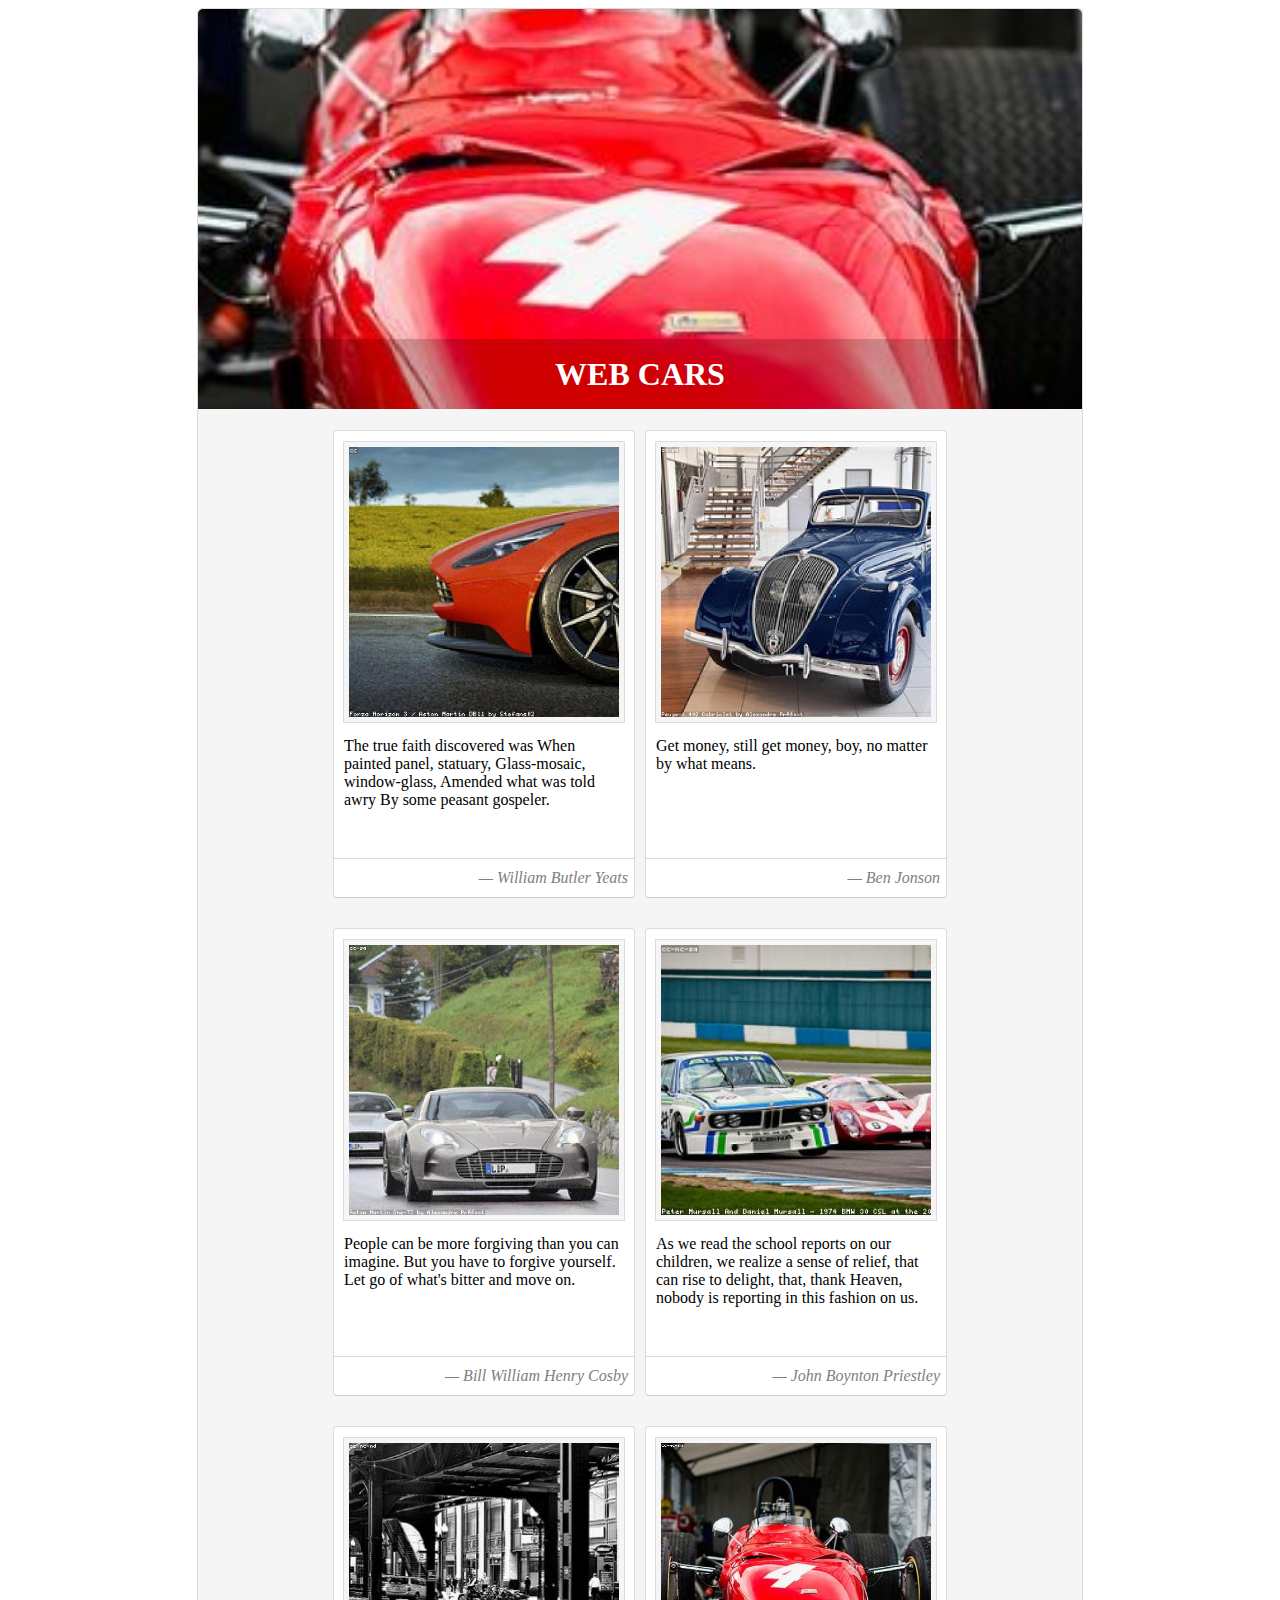
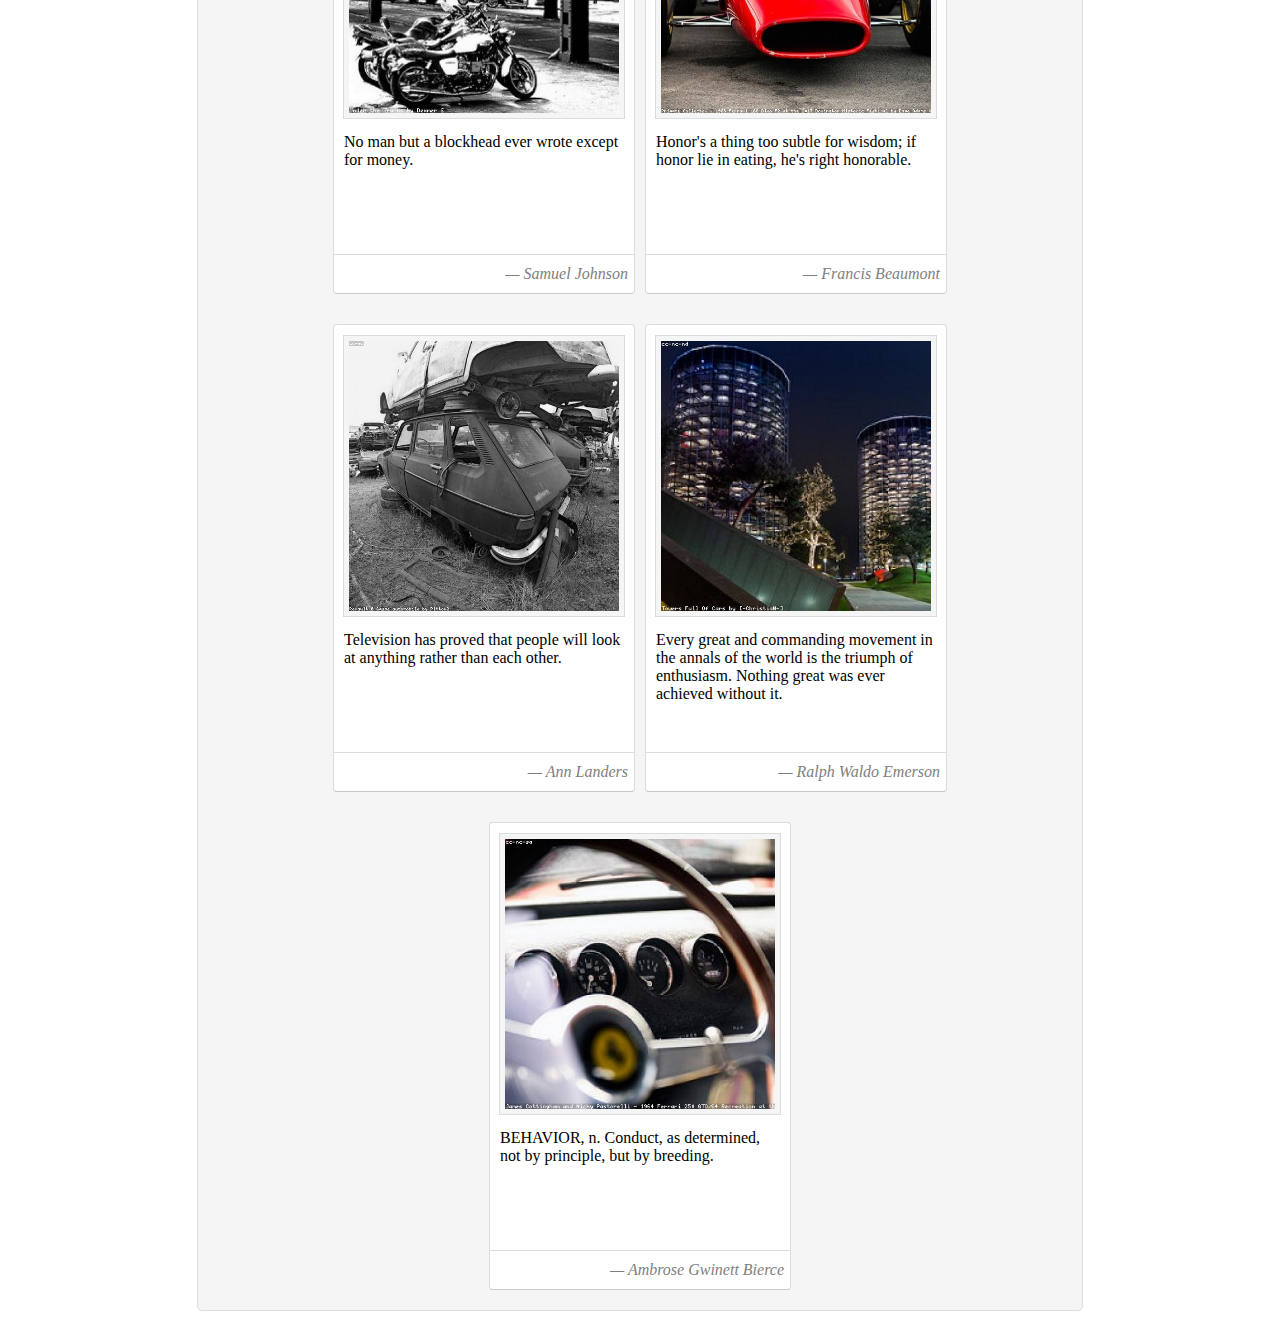
<file: assessment-01/index.html>
<!DOCTYPE html>
<html lang="en">
<head>
    <meta charset="UTF-8">
    <meta name="viewport" content="width=device-width, initial-scale=1">
    <meta http-equiv="X-UA-Compatible" content="ie=edge">
    <link rel="stylesheet" href="css/style.css">
    <title>Web Cars</title>
</head>
<body>
    <div id="content">
        <div id="banner"></div>

        <h1>WEB CARS</h1>

        <div id="quoteblocks">
            <div id="quoteblock">
                <img src="images\cars01.jpg">
                <blockquote>The true faith discovered was When painted panel, statuary, Glass-mosaic, window-glass, Amended what was told awry By some peasant gospeler.</blockquote>
                <p>— William Butler Yeats</p>
            </div>
            <div id="quoteblock">
                <img src="images\cars04.jpg">
                <blockquote>Get money, still get money, boy, no matter by what means.</blockquote>
                <p>—  Ben Jonson</p>
            </div>
            <div id="quoteblock">
                <img src="images\cars07.jpg">                    <blockquote>People can be more forgiving than you can imagine. But you have to forgive yourself. Let go of what's bitter and move on.</blockquote>
                <p>—  Bill William Henry Cosby</p>
            </div>
            <div id="quoteblock">
                <img src="images\cars02.jpg">
                <blockquote>As we read the school reports on our children, we realize a sense of relief, that can rise to delight, that, thank Heaven, nobody is reporting in this fashion on us.</blockquote>                    <p>—  John Boynton Priestley</p>
            </div>
            <div id="quoteblock">
                <img src="images\cars05.jpeg">
                <blockquote>No man but a blockhead ever wrote except for money.</blockquote>
                <p>—  Samuel Johnson</p>
            </div>
            <div id="quoteblock">
                <img src="images\cars08.jpg">
                <blockquote>Honor's a thing too subtle for wisdom; if honor lie in eating, he's right honorable.</blockquote>
                <p>—  Francis Beaumont</p>
            </div>
            <div id="quoteblock">
                <img src="images\cars10.jpg">
                <blockquote>Television has proved that people will look at anything rather than each other.</blockquote>
                <p>—  Ann Landers</p>
            </div>
            <div id="quoteblock">
                <img src="images\cars06.jpg">
                <blockquote>Every great and commanding movement in the annals of the world is the triumph of enthusiasm. Nothing great was ever achieved without it.</blockquote>
                <p>—  Ralph Waldo Emerson</p>
            </div>
                <div id="quoteblock">
                <img src="images\cars03.jpg">
                <blockquote>BEHAVIOR, n. Conduct, as determined, not by principle, but by breeding.</blockquote>
                <p>—  Ambrose Gwinett Bierce</p>
            </div>
        </div>
    </div>
</body>
</html>
</file>
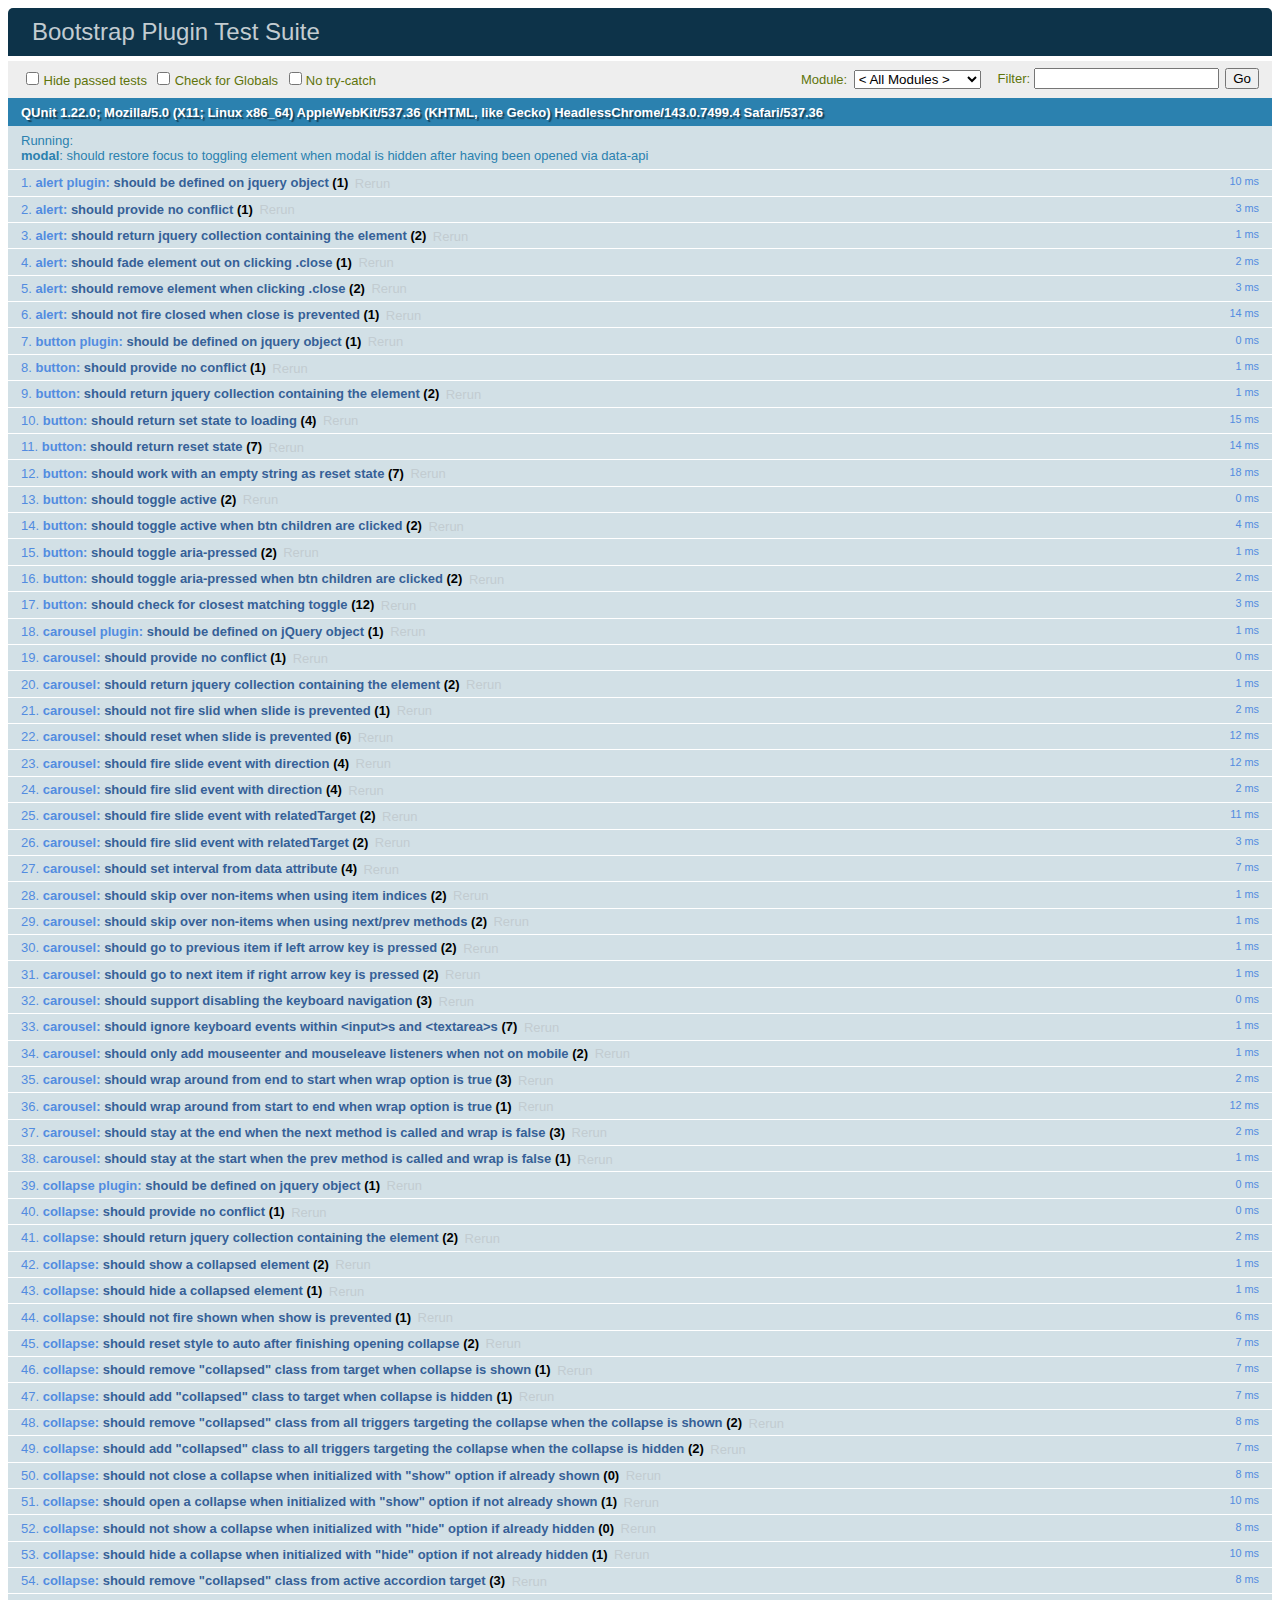
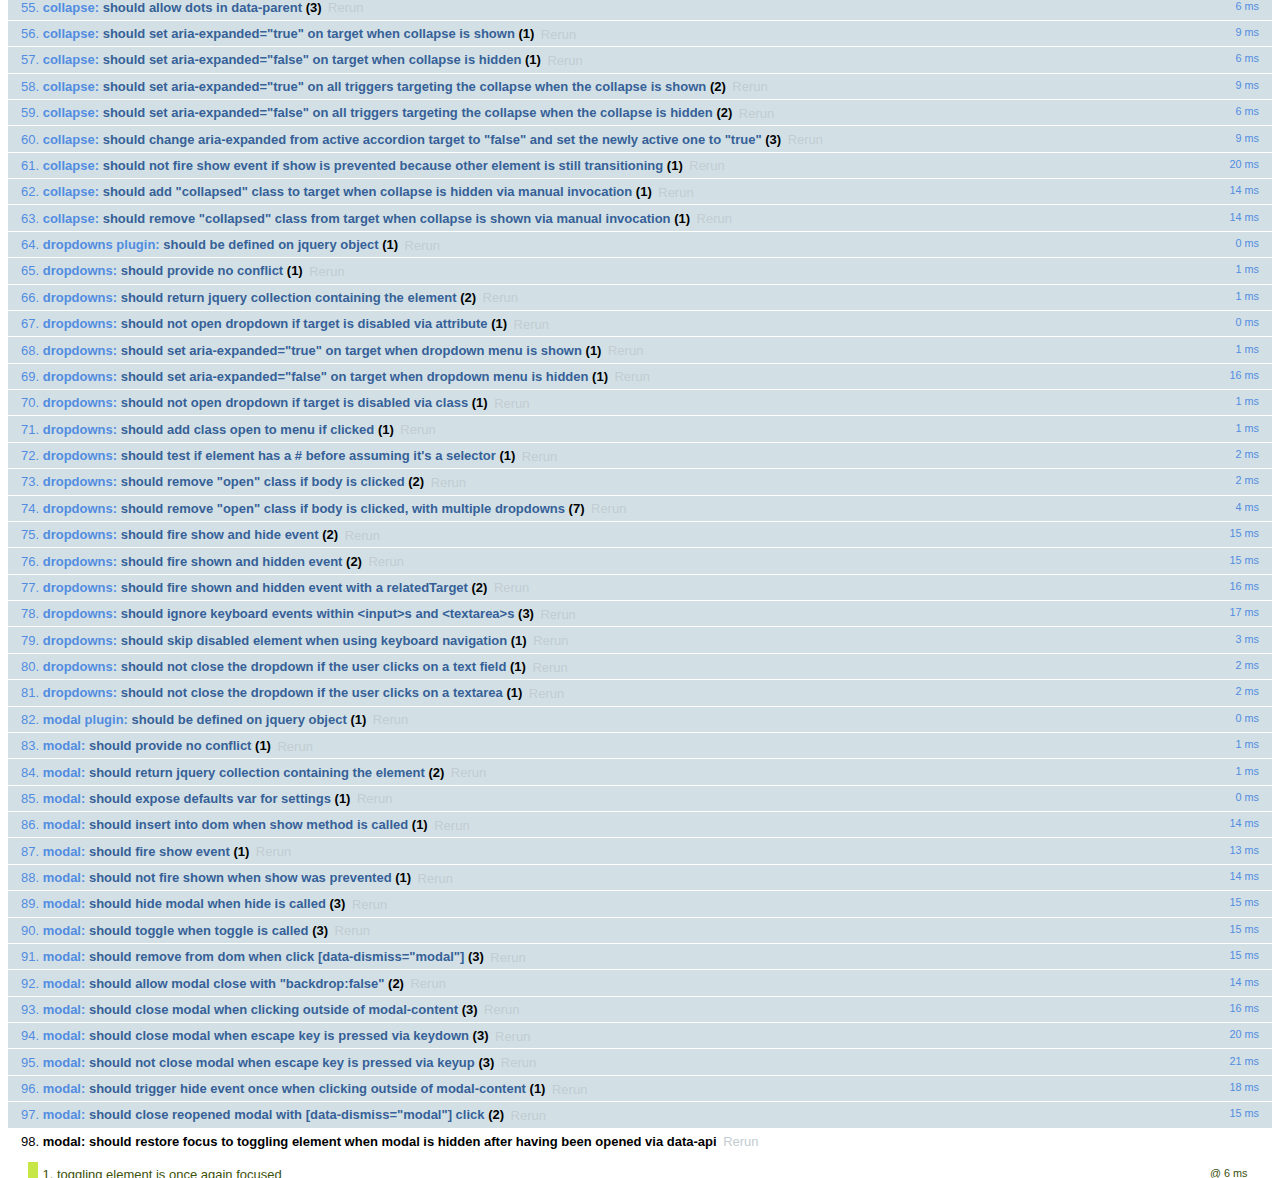
<file: bootstrap 2/js/tests/index.html>
<!DOCTYPE html>
<html>
  <head>
    <meta charset="utf-8">
    <title>Bootstrap Plugin Test Suite</title>
    <meta name="viewport" content="width=device-width, initial-scale=1">

    <!-- jQuery -->
    <script src="vendor/jquery.min.js"></script>
    <script>
      // Disable jQuery event aliases to ensure we don't accidentally use any of them
      (function () {
        var eventAliases = [
          'blur',
          'focus',
          'focusin',
          'focusout',
          'load',
          'resize',
          'scroll',
          'unload',
          'click',
          'dblclick',
          'mousedown',
          'mouseup',
          'mousemove',
          'mouseover',
          'mouseout',
          'mouseenter',
          'mouseleave',
          'change',
          'select',
          'submit',
          'keydown',
          'keypress',
          'keyup',
          'error',
          'contextmenu',
          'hover',
          'bind',
          'unbind',
          'delegate',
          'undelegate'
        ]
        for (var i = 0; i < eventAliases.length; i++) {
          var eventAlias = eventAliases[i]
          $.fn[eventAlias] = function () {
            throw new Error('Using the ".' + eventAlias + '()" method is not allowed, so that Bootstrap can be compatible with custom jQuery builds which exclude the "event aliases" module that defines said method. See https://github.com/twbs/bootstrap/blob/master/CONTRIBUTING.md#js')
          }
        }
      })()
    </script>

    <!-- QUnit -->
    <link rel="stylesheet" href="vendor/qunit.css" media="screen">
    <script src="vendor/qunit.js"></script>
    <script>
      // See https://github.com/axemclion/grunt-saucelabs#test-result-details-with-qunit
      var log = []
      // Require assert.expect in each test
      QUnit.config.requireExpects = true
      QUnit.done(function (testResults) {
        var tests = []
        for (var i = 0, len = log.length; i < len; i++) {
          var details = log[i]
          tests.push({
            name: details.name,
            result: details.result,
            expected: details.expected,
            actual: details.actual,
            source: details.source
          })
        }
        testResults.tests = tests

        window.global_test_results = testResults
      })

      QUnit.testStart(function (testDetails) {
        $(window).scrollTop(0)
        QUnit.log(function (details) {
          if (!details.result) {
            details.name = testDetails.name
            log.push(details)
          }
        })
      })

      // Cleanup
      QUnit.testDone(function () {
        $('#qunit-fixture').empty()
        $('#modal-test, .modal-backdrop').remove()
      })

      // Display fixture on-screen on iOS to avoid false positives
      if (/iPhone|iPad|iPod/.test(navigator.userAgent)) {
        QUnit.begin(function() {
          $('#qunit-fixture').css({ top: 0, left: 0 })
        })

        QUnit.done(function () {
          $('#qunit-fixture').css({ top: '', left: '' })
        })
      }

      // Disable deprecated global QUnit method aliases in preparation for QUnit v2
      (function () {
        var methodNames = [
          'async',
          'asyncTest',
          'deepEqual',
          'equal',
          'expect',
          'module',
          'notDeepEqual',
          'notEqual',
          'notPropEqual',
          'notStrictEqual',
          'ok',
          'propEqual',
          'push',
          'start',
          'stop',
          'strictEqual',
          'test',
          'throws'
        ];
        for (var i = 0; i < methodNames.length; i++) {
          var methodName = methodNames[i];
          window[methodName] = undefined;
        }
      })();
    </script>

    <!-- Plugin sources -->
    <script>$.support.transition = false</script>
    <script src="../../js/alert.js"></script>
    <script src="../../js/button.js"></script>
    <script src="../../js/carousel.js"></script>
    <script src="../../js/collapse.js"></script>
    <script src="../../js/dropdown.js"></script>
    <script src="../../js/modal.js"></script>
    <script src="../../js/scrollspy.js"></script>
    <script src="../../js/tab.js"></script>
    <script src="../../js/tooltip.js"></script>
    <script src="../../js/popover.js"></script>
    <script src="../../js/affix.js"></script>

    <!-- Unit tests -->
    <script src="unit/alert.js"></script>
    <script src="unit/button.js"></script>
    <script src="unit/carousel.js"></script>
    <script src="unit/collapse.js"></script>
    <script src="unit/dropdown.js"></script>
    <script src="unit/modal.js"></script>
    <script src="unit/scrollspy.js"></script>
    <script src="unit/tab.js"></script>
    <script src="unit/tooltip.js"></script>
    <script src="unit/popover.js"></script>
    <script src="unit/affix.js"></script>

  </head>
  <body>
    <div id="qunit-container">
      <div id="qunit"></div>
      <div id="qunit-fixture"></div>
    </div>
  </body>
</html>
</file>
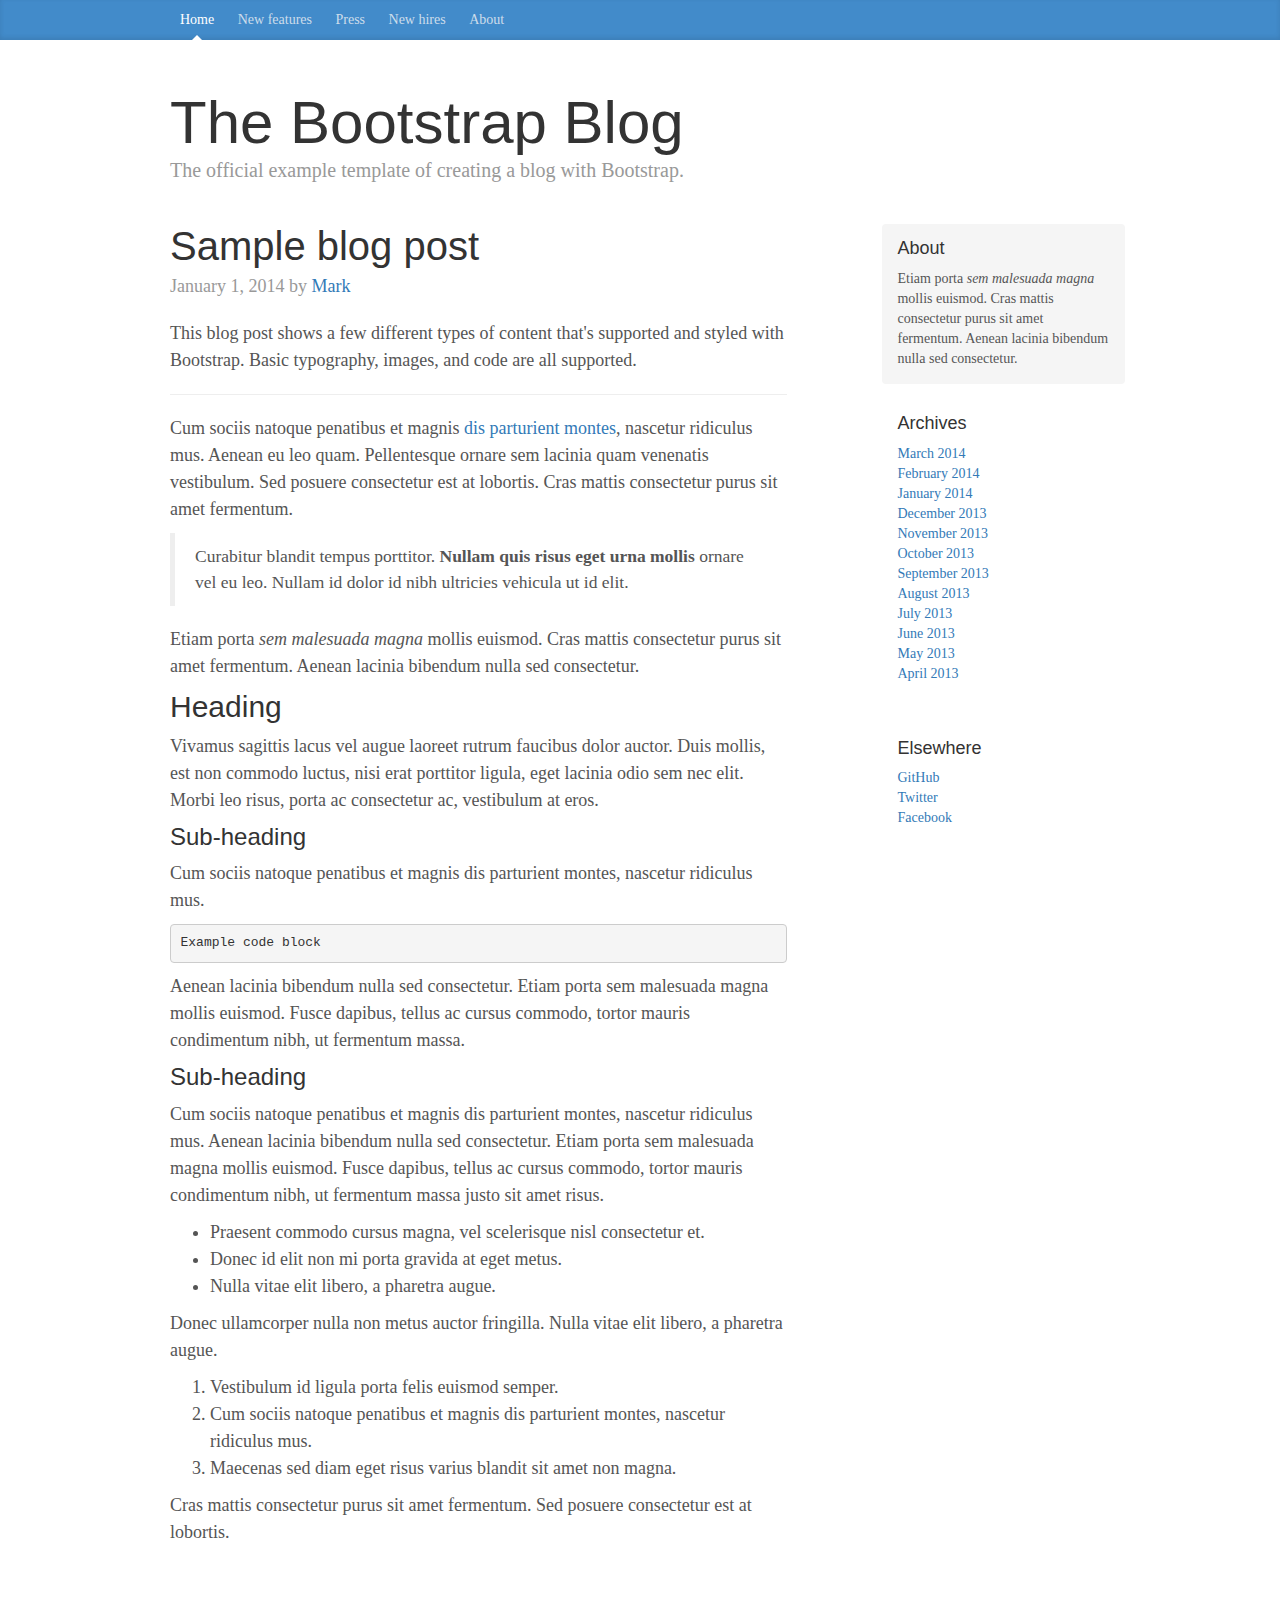
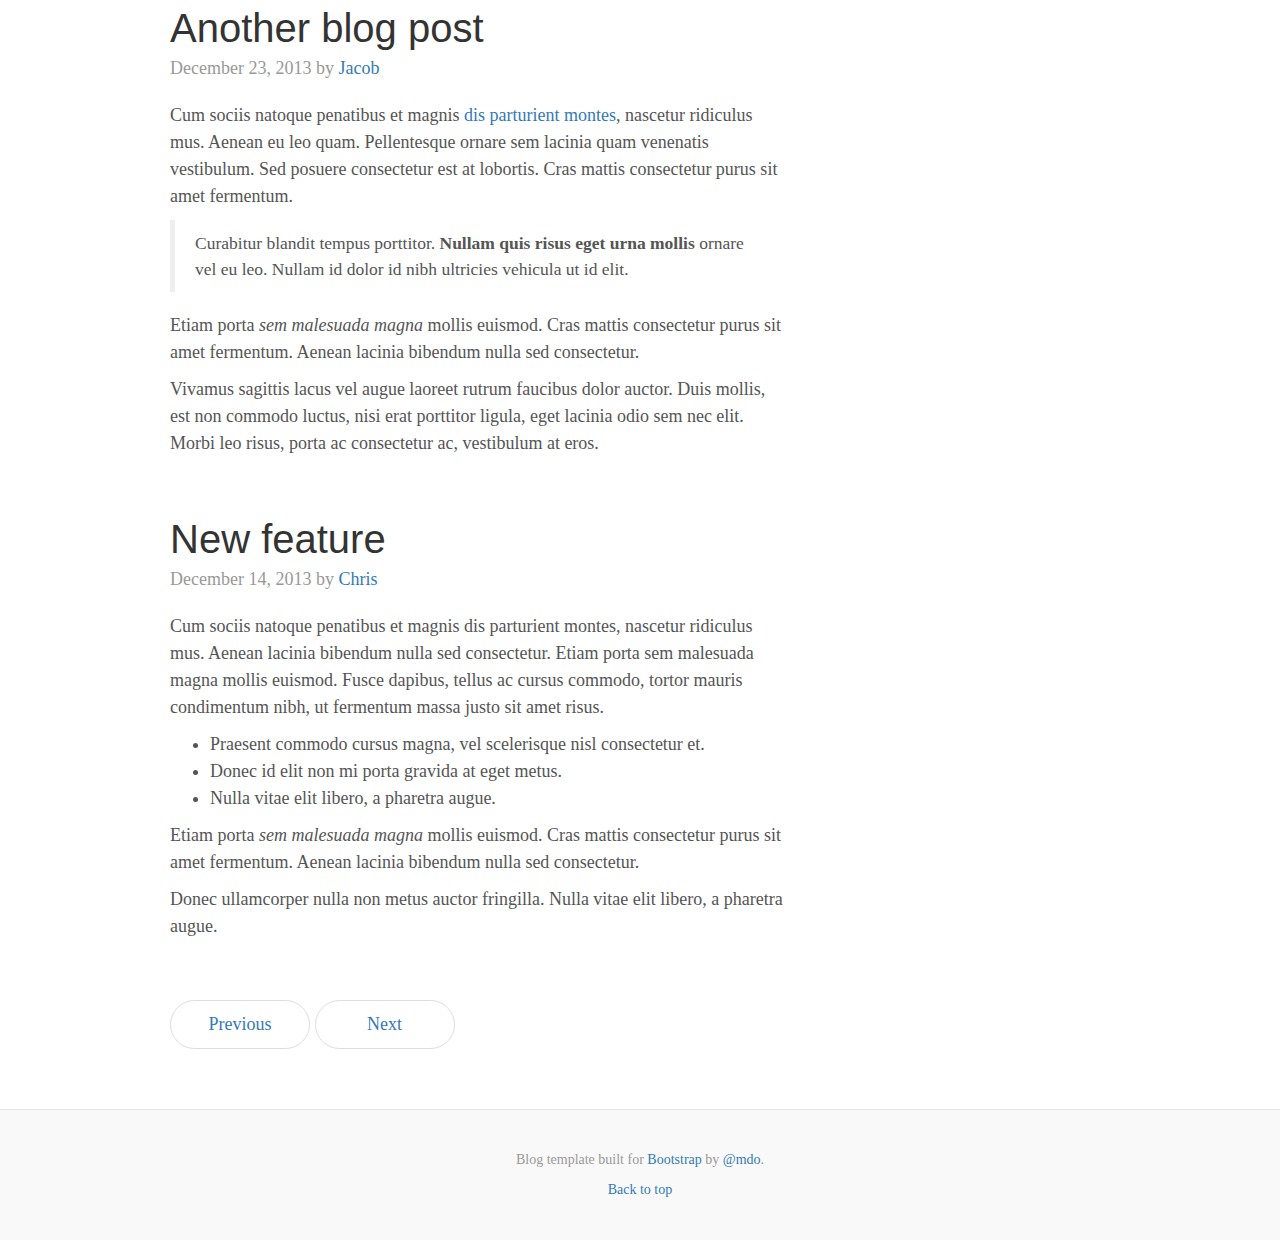
<file: bootstrap 2/docs/examples/blog/index.html>
<!DOCTYPE html>
<html lang="en">
  <head>
    <meta charset="utf-8">
    <meta http-equiv="X-UA-Compatible" content="IE=edge">
    <meta name="viewport" content="width=device-width, initial-scale=1">
    <!-- The above 3 meta tags *must* come first in the head; any other head content must come *after* these tags -->
    <meta name="description" content="">
    <meta name="author" content="">
    <link rel="icon" href="../../favicon.ico">

    <title>Blog Template for Bootstrap</title>

    <!-- Bootstrap core CSS -->
    <link href="../../dist/css/bootstrap.min.css" rel="stylesheet">

    <!-- IE10 viewport hack for Surface/desktop Windows 8 bug -->
    <link href="../../assets/css/ie10-viewport-bug-workaround.css" rel="stylesheet">

    <!-- Custom styles for this template -->
    <link href="blog.css" rel="stylesheet">

    <!-- Just for debugging purposes. Don't actually copy these 2 lines! -->
    <!--[if lt IE 9]><script src="../../assets/js/ie8-responsive-file-warning.js"></script><![endif]-->
    <script src="../../assets/js/ie-emulation-modes-warning.js"></script>

    <!-- HTML5 shim and Respond.js for IE8 support of HTML5 elements and media queries -->
    <!--[if lt IE 9]>
      <script src="https://oss.maxcdn.com/html5shiv/3.7.3/html5shiv.min.js"></script>
      <script src="https://oss.maxcdn.com/respond/1.4.2/respond.min.js"></script>
    <![endif]-->
  </head>

  <body>

    <div class="blog-masthead">
      <div class="container">
        <nav class="blog-nav">
          <a class="blog-nav-item active" href="#">Home</a>
          <a class="blog-nav-item" href="#">New features</a>
          <a class="blog-nav-item" href="#">Press</a>
          <a class="blog-nav-item" href="#">New hires</a>
          <a class="blog-nav-item" href="#">About</a>
        </nav>
      </div>
    </div>

    <div class="container">

      <div class="blog-header">
        <h1 class="blog-title">The Bootstrap Blog</h1>
        <p class="lead blog-description">The official example template of creating a blog with Bootstrap.</p>
      </div>

      <div class="row">

        <div class="col-sm-8 blog-main">

          <div class="blog-post">
            <h2 class="blog-post-title">Sample blog post</h2>
            <p class="blog-post-meta">January 1, 2014 by <a href="#">Mark</a></p>

            <p>This blog post shows a few different types of content that's supported and styled with Bootstrap. Basic typography, images, and code are all supported.</p>
            <hr>
            <p>Cum sociis natoque penatibus et magnis <a href="#">dis parturient montes</a>, nascetur ridiculus mus. Aenean eu leo quam. Pellentesque ornare sem lacinia quam venenatis vestibulum. Sed posuere consectetur est at lobortis. Cras mattis consectetur purus sit amet fermentum.</p>
            <blockquote>
              <p>Curabitur blandit tempus porttitor. <strong>Nullam quis risus eget urna mollis</strong> ornare vel eu leo. Nullam id dolor id nibh ultricies vehicula ut id elit.</p>
            </blockquote>
            <p>Etiam porta <em>sem malesuada magna</em> mollis euismod. Cras mattis consectetur purus sit amet fermentum. Aenean lacinia bibendum nulla sed consectetur.</p>
            <h2>Heading</h2>
            <p>Vivamus sagittis lacus vel augue laoreet rutrum faucibus dolor auctor. Duis mollis, est non commodo luctus, nisi erat porttitor ligula, eget lacinia odio sem nec elit. Morbi leo risus, porta ac consectetur ac, vestibulum at eros.</p>
            <h3>Sub-heading</h3>
            <p>Cum sociis natoque penatibus et magnis dis parturient montes, nascetur ridiculus mus.</p>
            <pre><code>Example code block</code></pre>
            <p>Aenean lacinia bibendum nulla sed consectetur. Etiam porta sem malesuada magna mollis euismod. Fusce dapibus, tellus ac cursus commodo, tortor mauris condimentum nibh, ut fermentum massa.</p>
            <h3>Sub-heading</h3>
            <p>Cum sociis natoque penatibus et magnis dis parturient montes, nascetur ridiculus mus. Aenean lacinia bibendum nulla sed consectetur. Etiam porta sem malesuada magna mollis euismod. Fusce dapibus, tellus ac cursus commodo, tortor mauris condimentum nibh, ut fermentum massa justo sit amet risus.</p>
            <ul>
              <li>Praesent commodo cursus magna, vel scelerisque nisl consectetur et.</li>
              <li>Donec id elit non mi porta gravida at eget metus.</li>
              <li>Nulla vitae elit libero, a pharetra augue.</li>
            </ul>
            <p>Donec ullamcorper nulla non metus auctor fringilla. Nulla vitae elit libero, a pharetra augue.</p>
            <ol>
              <li>Vestibulum id ligula porta felis euismod semper.</li>
              <li>Cum sociis natoque penatibus et magnis dis parturient montes, nascetur ridiculus mus.</li>
              <li>Maecenas sed diam eget risus varius blandit sit amet non magna.</li>
            </ol>
            <p>Cras mattis consectetur purus sit amet fermentum. Sed posuere consectetur est at lobortis.</p>
          </div><!-- /.blog-post -->

          <div class="blog-post">
            <h2 class="blog-post-title">Another blog post</h2>
            <p class="blog-post-meta">December 23, 2013 by <a href="#">Jacob</a></p>

            <p>Cum sociis natoque penatibus et magnis <a href="#">dis parturient montes</a>, nascetur ridiculus mus. Aenean eu leo quam. Pellentesque ornare sem lacinia quam venenatis vestibulum. Sed posuere consectetur est at lobortis. Cras mattis consectetur purus sit amet fermentum.</p>
            <blockquote>
              <p>Curabitur blandit tempus porttitor. <strong>Nullam quis risus eget urna mollis</strong> ornare vel eu leo. Nullam id dolor id nibh ultricies vehicula ut id elit.</p>
            </blockquote>
            <p>Etiam porta <em>sem malesuada magna</em> mollis euismod. Cras mattis consectetur purus sit amet fermentum. Aenean lacinia bibendum nulla sed consectetur.</p>
            <p>Vivamus sagittis lacus vel augue laoreet rutrum faucibus dolor auctor. Duis mollis, est non commodo luctus, nisi erat porttitor ligula, eget lacinia odio sem nec elit. Morbi leo risus, porta ac consectetur ac, vestibulum at eros.</p>
          </div><!-- /.blog-post -->

          <div class="blog-post">
            <h2 class="blog-post-title">New feature</h2>
            <p class="blog-post-meta">December 14, 2013 by <a href="#">Chris</a></p>

            <p>Cum sociis natoque penatibus et magnis dis parturient montes, nascetur ridiculus mus. Aenean lacinia bibendum nulla sed consectetur. Etiam porta sem malesuada magna mollis euismod. Fusce dapibus, tellus ac cursus commodo, tortor mauris condimentum nibh, ut fermentum massa justo sit amet risus.</p>
            <ul>
              <li>Praesent commodo cursus magna, vel scelerisque nisl consectetur et.</li>
              <li>Donec id elit non mi porta gravida at eget metus.</li>
              <li>Nulla vitae elit libero, a pharetra augue.</li>
            </ul>
            <p>Etiam porta <em>sem malesuada magna</em> mollis euismod. Cras mattis consectetur purus sit amet fermentum. Aenean lacinia bibendum nulla sed consectetur.</p>
            <p>Donec ullamcorper nulla non metus auctor fringilla. Nulla vitae elit libero, a pharetra augue.</p>
          </div><!-- /.blog-post -->

          <nav>
            <ul class="pager">
              <li><a href="#">Previous</a></li>
              <li><a href="#">Next</a></li>
            </ul>
          </nav>

        </div><!-- /.blog-main -->

        <div class="col-sm-3 col-sm-offset-1 blog-sidebar">
          <div class="sidebar-module sidebar-module-inset">
            <h4>About</h4>
            <p>Etiam porta <em>sem malesuada magna</em> mollis euismod. Cras mattis consectetur purus sit amet fermentum. Aenean lacinia bibendum nulla sed consectetur.</p>
          </div>
          <div class="sidebar-module">
            <h4>Archives</h4>
            <ol class="list-unstyled">
              <li><a href="#">March 2014</a></li>
              <li><a href="#">February 2014</a></li>
              <li><a href="#">January 2014</a></li>
              <li><a href="#">December 2013</a></li>
              <li><a href="#">November 2013</a></li>
              <li><a href="#">October 2013</a></li>
              <li><a href="#">September 2013</a></li>
              <li><a href="#">August 2013</a></li>
              <li><a href="#">July 2013</a></li>
              <li><a href="#">June 2013</a></li>
              <li><a href="#">May 2013</a></li>
              <li><a href="#">April 2013</a></li>
            </ol>
          </div>
          <div class="sidebar-module">
            <h4>Elsewhere</h4>
            <ol class="list-unstyled">
              <li><a href="#">GitHub</a></li>
              <li><a href="#">Twitter</a></li>
              <li><a href="#">Facebook</a></li>
            </ol>
          </div>
        </div><!-- /.blog-sidebar -->

      </div><!-- /.row -->

    </div><!-- /.container -->

    <footer class="blog-footer">
      <p>Blog template built for <a href="http://getbootstrap.com">Bootstrap</a> by <a href="https://twitter.com/mdo">@mdo</a>.</p>
      <p>
        <a href="#">Back to top</a>
      </p>
    </footer>


    <!-- Bootstrap core JavaScript
    ================================================== -->
    <!-- Placed at the end of the document so the pages load faster -->
    <script src="https://ajax.googleapis.com/ajax/libs/jquery/1.12.4/jquery.min.js"></script>
    <script>window.jQuery || document.write('<script src="../../assets/js/vendor/jquery.min.js"><\/script>')</script>
    <script src="../../dist/js/bootstrap.min.js"></script>
    <!-- IE10 viewport hack for Surface/desktop Windows 8 bug -->
    <script src="../../assets/js/ie10-viewport-bug-workaround.js"></script>
  </body>
</html>
</file>
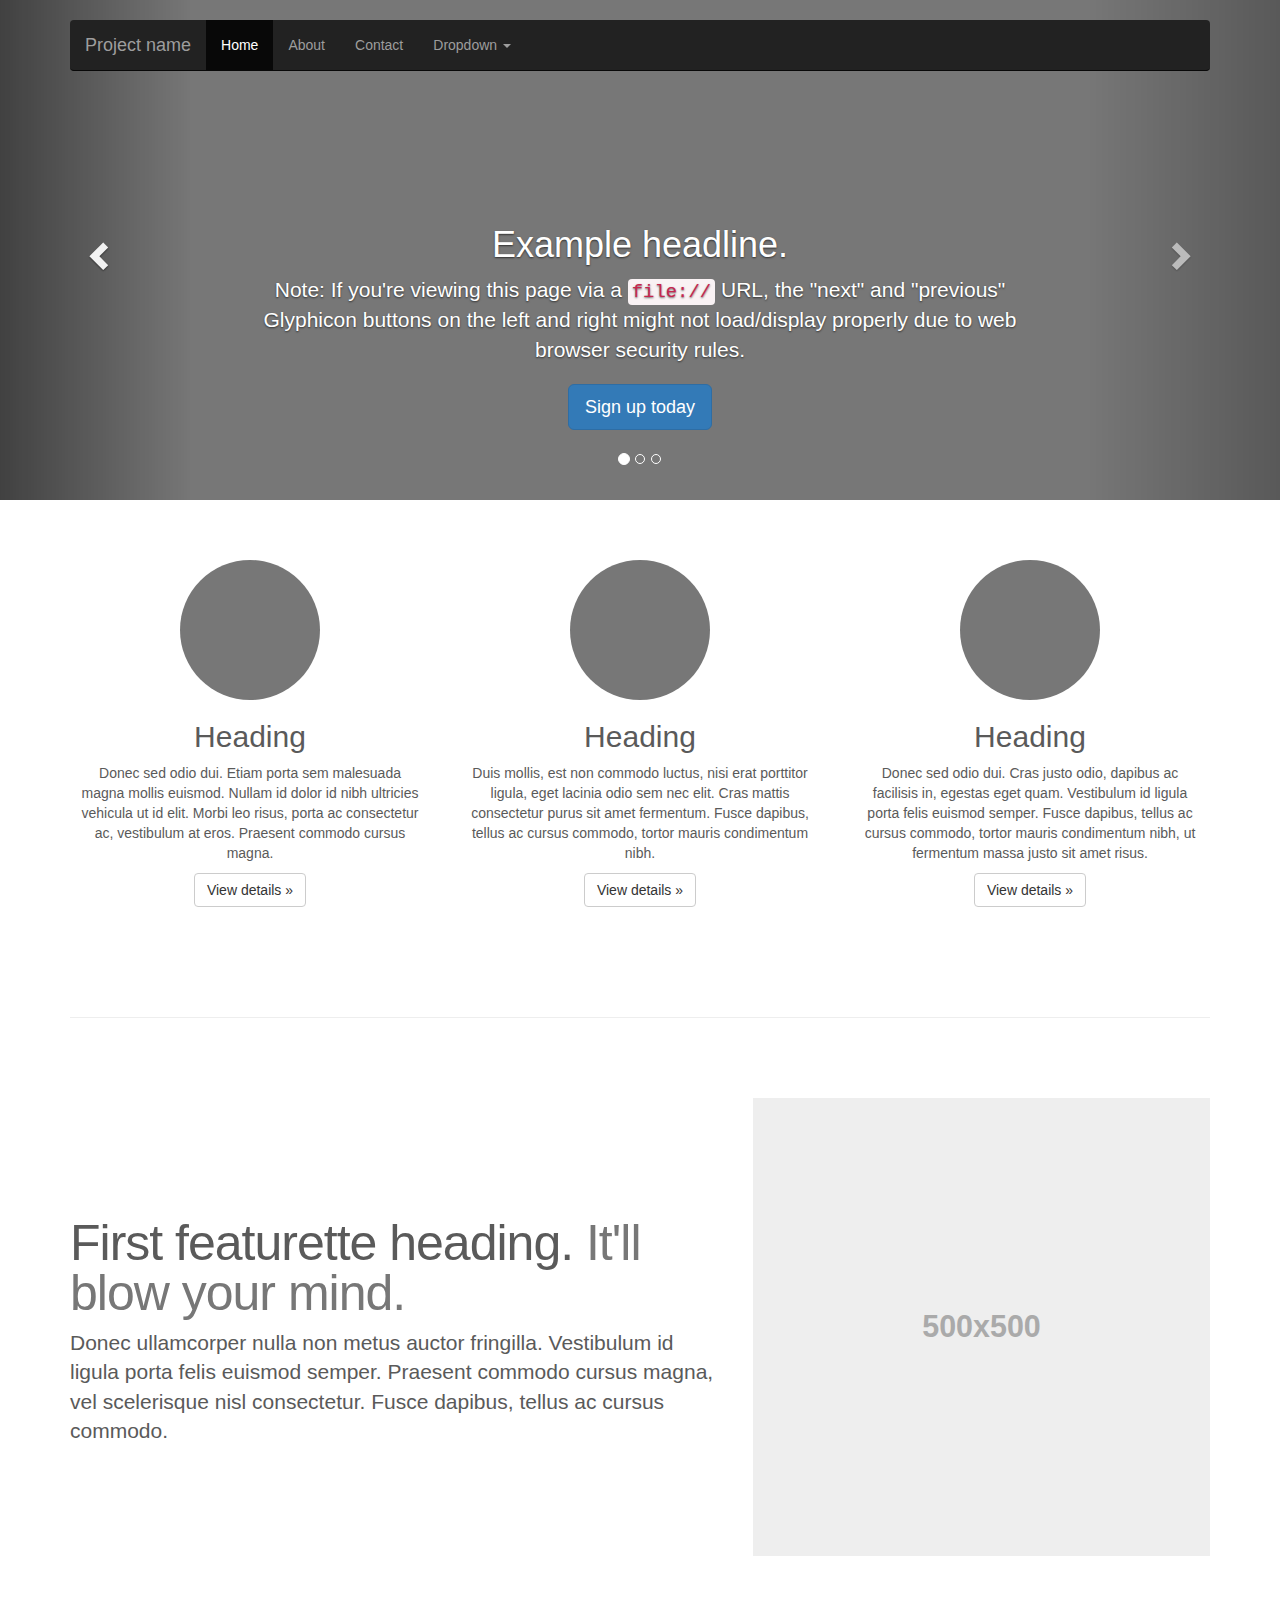
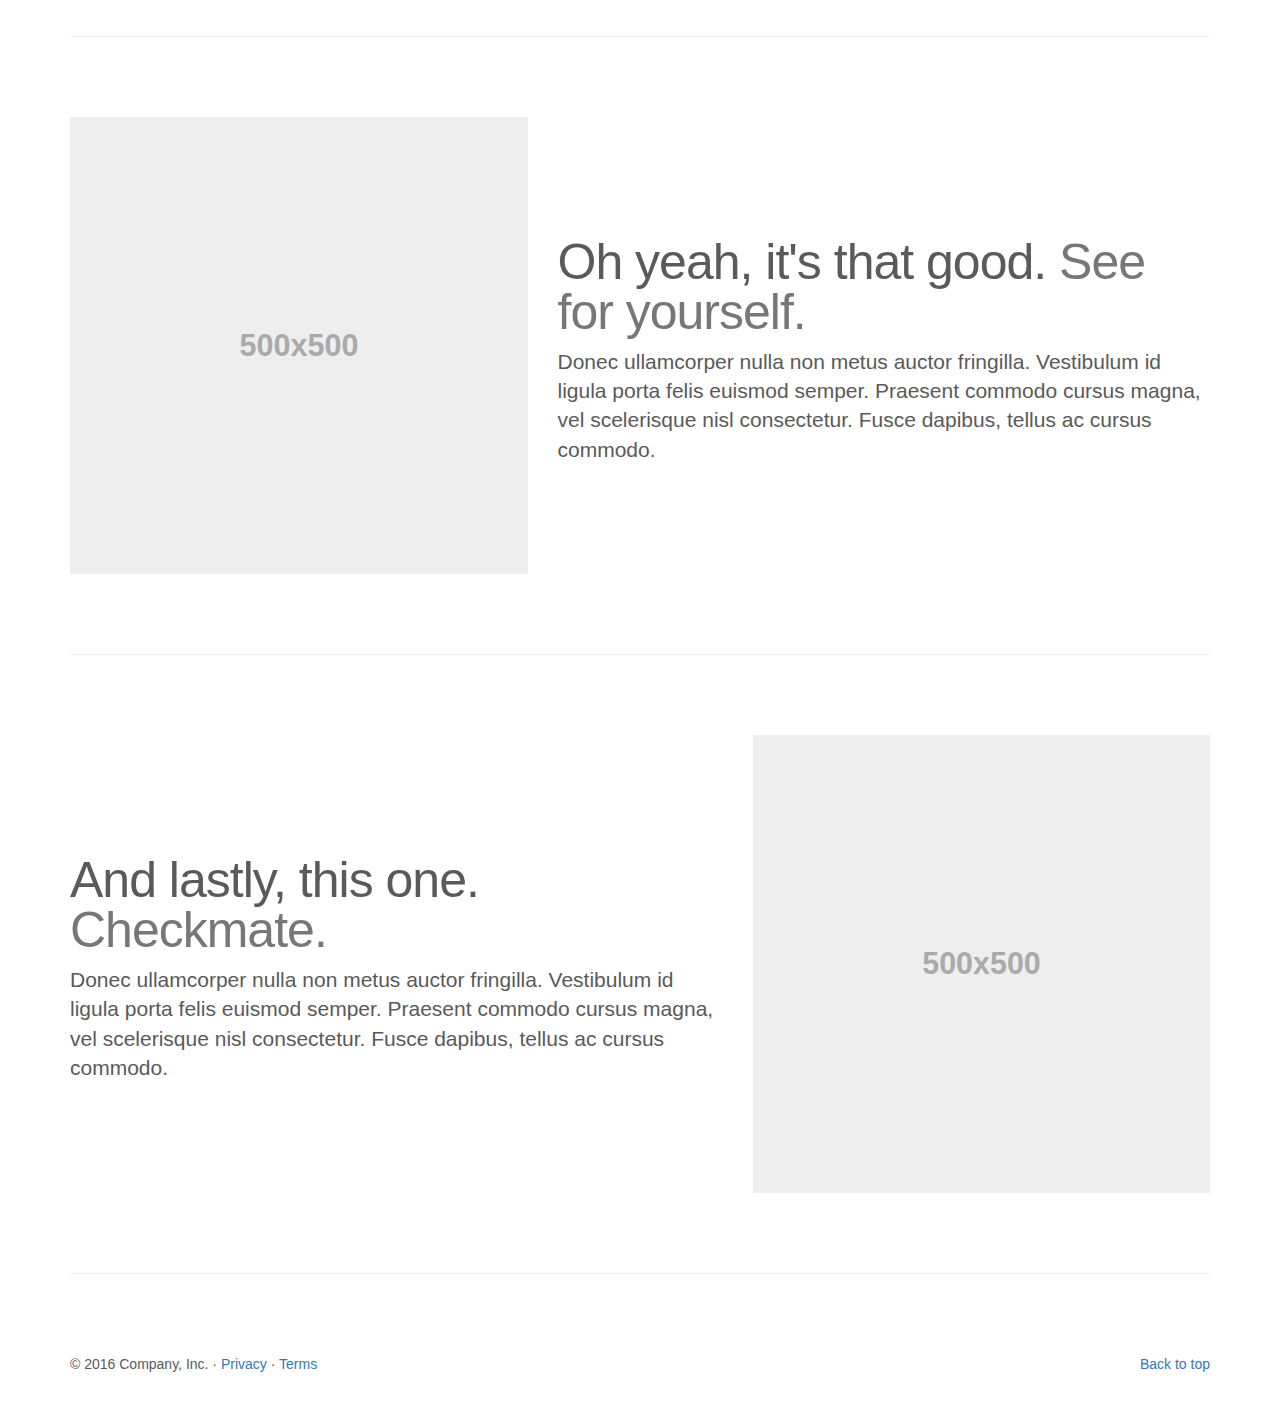
<file: bootstrap 2/docs/examples/carousel/index.html>
<!DOCTYPE html>
<html lang="en">
  <head>
    <meta charset="utf-8">
    <meta http-equiv="X-UA-Compatible" content="IE=edge">
    <meta name="viewport" content="width=device-width, initial-scale=1">
    <!-- The above 3 meta tags *must* come first in the head; any other head content must come *after* these tags -->
    <meta name="description" content="">
    <meta name="author" content="">
    <link rel="icon" href="../../favicon.ico">

    <title>Carousel Template for Bootstrap</title>

    <!-- Bootstrap core CSS -->
    <link href="../../dist/css/bootstrap.min.css" rel="stylesheet">

    <!-- IE10 viewport hack for Surface/desktop Windows 8 bug -->
    <link href="../../assets/css/ie10-viewport-bug-workaround.css" rel="stylesheet">

    <!-- Just for debugging purposes. Don't actually copy these 2 lines! -->
    <!--[if lt IE 9]><script src="../../assets/js/ie8-responsive-file-warning.js"></script><![endif]-->
    <script src="../../assets/js/ie-emulation-modes-warning.js"></script>

    <!-- HTML5 shim and Respond.js for IE8 support of HTML5 elements and media queries -->
    <!--[if lt IE 9]>
      <script src="https://oss.maxcdn.com/html5shiv/3.7.3/html5shiv.min.js"></script>
      <script src="https://oss.maxcdn.com/respond/1.4.2/respond.min.js"></script>
    <![endif]-->

    <!-- Custom styles for this template -->
    <link href="carousel.css" rel="stylesheet">
  </head>
<!-- NAVBAR
================================================== -->
  <body>
    <div class="navbar-wrapper">
      <div class="container">

        <nav class="navbar navbar-inverse navbar-static-top">
          <div class="container">
            <div class="navbar-header">
              <button type="button" class="navbar-toggle collapsed" data-toggle="collapse" data-target="#navbar" aria-expanded="false" aria-controls="navbar">
                <span class="sr-only">Toggle navigation</span>
                <span class="icon-bar"></span>
                <span class="icon-bar"></span>
                <span class="icon-bar"></span>
              </button>
              <a class="navbar-brand" href="#">Project name</a>
            </div>
            <div id="navbar" class="navbar-collapse collapse">
              <ul class="nav navbar-nav">
                <li class="active"><a href="#">Home</a></li>
                <li><a href="#about">About</a></li>
                <li><a href="#contact">Contact</a></li>
                <li class="dropdown">
                  <a href="#" class="dropdown-toggle" data-toggle="dropdown" role="button" aria-haspopup="true" aria-expanded="false">Dropdown <span class="caret"></span></a>
                  <ul class="dropdown-menu">
                    <li><a href="#">Action</a></li>
                    <li><a href="#">Another action</a></li>
                    <li><a href="#">Something else here</a></li>
                    <li role="separator" class="divider"></li>
                    <li class="dropdown-header">Nav header</li>
                    <li><a href="#">Separated link</a></li>
                    <li><a href="#">One more separated link</a></li>
                  </ul>
                </li>
              </ul>
            </div>
          </div>
        </nav>

      </div>
    </div>


    <!-- Carousel
    ================================================== -->
    <div id="myCarousel" class="carousel slide" data-ride="carousel">
      <!-- Indicators -->
      <ol class="carousel-indicators">
        <li data-target="#myCarousel" data-slide-to="0" class="active"></li>
        <li data-target="#myCarousel" data-slide-to="1"></li>
        <li data-target="#myCarousel" data-slide-to="2"></li>
      </ol>
      <div class="carousel-inner" role="listbox">
        <div class="item active">
          <img class="first-slide" src="[data-uri]" alt="First slide">
          <div class="container">
            <div class="carousel-caption">
              <h1>Example headline.</h1>
              <p>Note: If you're viewing this page via a <code>file://</code> URL, the "next" and "previous" Glyphicon buttons on the left and right might not load/display properly due to web browser security rules.</p>
              <p><a class="btn btn-lg btn-primary" href="#" role="button">Sign up today</a></p>
            </div>
          </div>
        </div>
        <div class="item">
          <img class="second-slide" src="[data-uri]" alt="Second slide">
          <div class="container">
            <div class="carousel-caption">
              <h1>Another example headline.</h1>
              <p>Cras justo odio, dapibus ac facilisis in, egestas eget quam. Donec id elit non mi porta gravida at eget metus. Nullam id dolor id nibh ultricies vehicula ut id elit.</p>
              <p><a class="btn btn-lg btn-primary" href="#" role="button">Learn more</a></p>
            </div>
          </div>
        </div>
        <div class="item">
          <img class="third-slide" src="[data-uri]" alt="Third slide">
          <div class="container">
            <div class="carousel-caption">
              <h1>One more for good measure.</h1>
              <p>Cras justo odio, dapibus ac facilisis in, egestas eget quam. Donec id elit non mi porta gravida at eget metus. Nullam id dolor id nibh ultricies vehicula ut id elit.</p>
              <p><a class="btn btn-lg btn-primary" href="#" role="button">Browse gallery</a></p>
            </div>
          </div>
        </div>
      </div>
      <a class="left carousel-control" href="#myCarousel" role="button" data-slide="prev">
        <span class="glyphicon glyphicon-chevron-left" aria-hidden="true"></span>
        <span class="sr-only">Previous</span>
      </a>
      <a class="right carousel-control" href="#myCarousel" role="button" data-slide="next">
        <span class="glyphicon glyphicon-chevron-right" aria-hidden="true"></span>
        <span class="sr-only">Next</span>
      </a>
    </div><!-- /.carousel -->


    <!-- Marketing messaging and featurettes
    ================================================== -->
    <!-- Wrap the rest of the page in another container to center all the content. -->

    <div class="container marketing">

      <!-- Three columns of text below the carousel -->
      <div class="row">
        <div class="col-lg-4">
          <img class="img-circle" src="[data-uri]" alt="Generic placeholder image" width="140" height="140">
          <h2>Heading</h2>
          <p>Donec sed odio dui. Etiam porta sem malesuada magna mollis euismod. Nullam id dolor id nibh ultricies vehicula ut id elit. Morbi leo risus, porta ac consectetur ac, vestibulum at eros. Praesent commodo cursus magna.</p>
          <p><a class="btn btn-default" href="#" role="button">View details &raquo;</a></p>
        </div><!-- /.col-lg-4 -->
        <div class="col-lg-4">
          <img class="img-circle" src="[data-uri]" alt="Generic placeholder image" width="140" height="140">
          <h2>Heading</h2>
          <p>Duis mollis, est non commodo luctus, nisi erat porttitor ligula, eget lacinia odio sem nec elit. Cras mattis consectetur purus sit amet fermentum. Fusce dapibus, tellus ac cursus commodo, tortor mauris condimentum nibh.</p>
          <p><a class="btn btn-default" href="#" role="button">View details &raquo;</a></p>
        </div><!-- /.col-lg-4 -->
        <div class="col-lg-4">
          <img class="img-circle" src="[data-uri]" alt="Generic placeholder image" width="140" height="140">
          <h2>Heading</h2>
          <p>Donec sed odio dui. Cras justo odio, dapibus ac facilisis in, egestas eget quam. Vestibulum id ligula porta felis euismod semper. Fusce dapibus, tellus ac cursus commodo, tortor mauris condimentum nibh, ut fermentum massa justo sit amet risus.</p>
          <p><a class="btn btn-default" href="#" role="button">View details &raquo;</a></p>
        </div><!-- /.col-lg-4 -->
      </div><!-- /.row -->


      <!-- START THE FEATURETTES -->

      <hr class="featurette-divider">

      <div class="row featurette">
        <div class="col-md-7">
          <h2 class="featurette-heading">First featurette heading. <span class="text-muted">It'll blow your mind.</span></h2>
          <p class="lead">Donec ullamcorper nulla non metus auctor fringilla. Vestibulum id ligula porta felis euismod semper. Praesent commodo cursus magna, vel scelerisque nisl consectetur. Fusce dapibus, tellus ac cursus commodo.</p>
        </div>
        <div class="col-md-5">
          <img class="featurette-image img-responsive center-block" data-src="holder.js/500x500/auto" alt="Generic placeholder image">
        </div>
      </div>

      <hr class="featurette-divider">

      <div class="row featurette">
        <div class="col-md-7 col-md-push-5">
          <h2 class="featurette-heading">Oh yeah, it's that good. <span class="text-muted">See for yourself.</span></h2>
          <p class="lead">Donec ullamcorper nulla non metus auctor fringilla. Vestibulum id ligula porta felis euismod semper. Praesent commodo cursus magna, vel scelerisque nisl consectetur. Fusce dapibus, tellus ac cursus commodo.</p>
        </div>
        <div class="col-md-5 col-md-pull-7">
          <img class="featurette-image img-responsive center-block" data-src="holder.js/500x500/auto" alt="Generic placeholder image">
        </div>
      </div>

      <hr class="featurette-divider">

      <div class="row featurette">
        <div class="col-md-7">
          <h2 class="featurette-heading">And lastly, this one. <span class="text-muted">Checkmate.</span></h2>
          <p class="lead">Donec ullamcorper nulla non metus auctor fringilla. Vestibulum id ligula porta felis euismod semper. Praesent commodo cursus magna, vel scelerisque nisl consectetur. Fusce dapibus, tellus ac cursus commodo.</p>
        </div>
        <div class="col-md-5">
          <img class="featurette-image img-responsive center-block" data-src="holder.js/500x500/auto" alt="Generic placeholder image">
        </div>
      </div>

      <hr class="featurette-divider">

      <!-- /END THE FEATURETTES -->


      <!-- FOOTER -->
      <footer>
        <p class="pull-right"><a href="#">Back to top</a></p>
        <p>&copy; 2016 Company, Inc. &middot; <a href="#">Privacy</a> &middot; <a href="#">Terms</a></p>
      </footer>

    </div><!-- /.container -->


    <!-- Bootstrap core JavaScript
    ================================================== -->
    <!-- Placed at the end of the document so the pages load faster -->
    <script src="https://ajax.googleapis.com/ajax/libs/jquery/1.12.4/jquery.min.js"></script>
    <script>window.jQuery || document.write('<script src="../../assets/js/vendor/jquery.min.js"><\/script>')</script>
    <script src="../../dist/js/bootstrap.min.js"></script>
    <!-- Just to make our placeholder images work. Don't actually copy the next line! -->
    <script src="../../assets/js/vendor/holder.min.js"></script>
    <!-- IE10 viewport hack for Surface/desktop Windows 8 bug -->
    <script src="../../assets/js/ie10-viewport-bug-workaround.js"></script>
  </body>
</html>
</file>
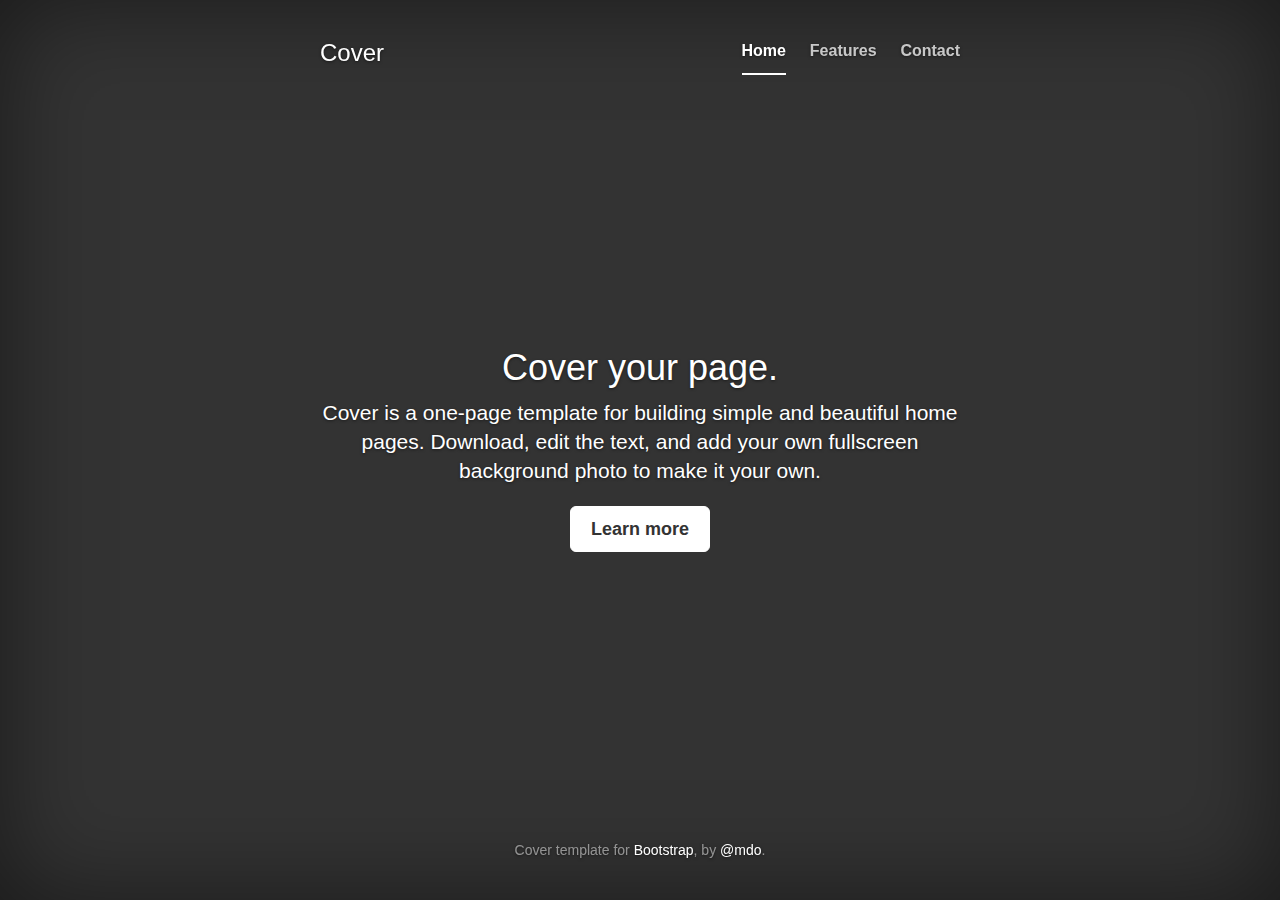
<file: bootstrap 2/docs/examples/cover/index.html>
<!DOCTYPE html>
<html lang="en">
  <head>
    <meta charset="utf-8">
    <meta http-equiv="X-UA-Compatible" content="IE=edge">
    <meta name="viewport" content="width=device-width, initial-scale=1">
    <!-- The above 3 meta tags *must* come first in the head; any other head content must come *after* these tags -->
    <meta name="description" content="">
    <meta name="author" content="">
    <link rel="icon" href="../../favicon.ico">

    <title>Cover Template for Bootstrap</title>

    <!-- Bootstrap core CSS -->
    <link href="../../dist/css/bootstrap.min.css" rel="stylesheet">

    <!-- IE10 viewport hack for Surface/desktop Windows 8 bug -->
    <link href="../../assets/css/ie10-viewport-bug-workaround.css" rel="stylesheet">

    <!-- Custom styles for this template -->
    <link href="cover.css" rel="stylesheet">

    <!-- Just for debugging purposes. Don't actually copy these 2 lines! -->
    <!--[if lt IE 9]><script src="../../assets/js/ie8-responsive-file-warning.js"></script><![endif]-->
    <script src="../../assets/js/ie-emulation-modes-warning.js"></script>

    <!-- HTML5 shim and Respond.js for IE8 support of HTML5 elements and media queries -->
    <!--[if lt IE 9]>
      <script src="https://oss.maxcdn.com/html5shiv/3.7.3/html5shiv.min.js"></script>
      <script src="https://oss.maxcdn.com/respond/1.4.2/respond.min.js"></script>
    <![endif]-->
  </head>

  <body>

    <div class="site-wrapper">

      <div class="site-wrapper-inner">

        <div class="cover-container">

          <div class="masthead clearfix">
            <div class="inner">
              <h3 class="masthead-brand">Cover</h3>
              <nav>
                <ul class="nav masthead-nav">
                  <li class="active"><a href="#">Home</a></li>
                  <li><a href="#">Features</a></li>
                  <li><a href="#">Contact</a></li>
                </ul>
              </nav>
            </div>
          </div>

          <div class="inner cover">
            <h1 class="cover-heading">Cover your page.</h1>
            <p class="lead">Cover is a one-page template for building simple and beautiful home pages. Download, edit the text, and add your own fullscreen background photo to make it your own.</p>
            <p class="lead">
              <a href="#" class="btn btn-lg btn-default">Learn more</a>
            </p>
          </div>

          <div class="mastfoot">
            <div class="inner">
              <p>Cover template for <a href="http://getbootstrap.com">Bootstrap</a>, by <a href="https://twitter.com/mdo">@mdo</a>.</p>
            </div>
          </div>

        </div>

      </div>

    </div>

    <!-- Bootstrap core JavaScript
    ================================================== -->
    <!-- Placed at the end of the document so the pages load faster -->
    <script src="https://ajax.googleapis.com/ajax/libs/jquery/1.12.4/jquery.min.js"></script>
    <script>window.jQuery || document.write('<script src="../../assets/js/vendor/jquery.min.js"><\/script>')</script>
    <script src="../../dist/js/bootstrap.min.js"></script>
    <!-- IE10 viewport hack for Surface/desktop Windows 8 bug -->
    <script src="../../assets/js/ie10-viewport-bug-workaround.js"></script>
  </body>
</html>
</file>
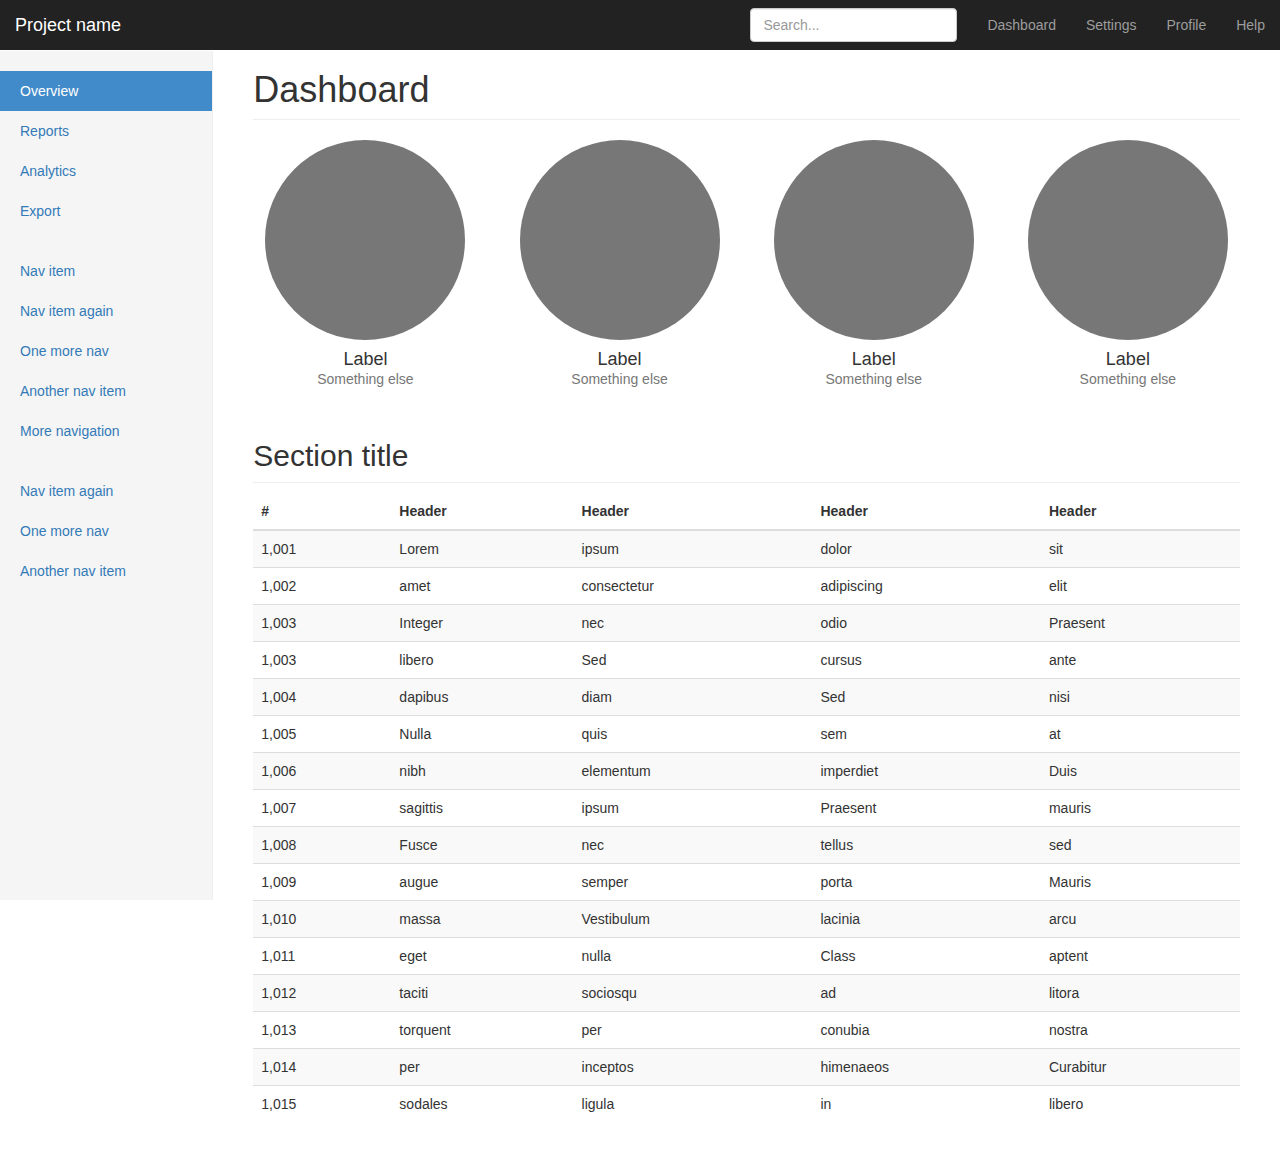
<file: bootstrap 2/docs/examples/dashboard/index.html>
<!DOCTYPE html>
<html lang="en">
  <head>
    <meta charset="utf-8">
    <meta http-equiv="X-UA-Compatible" content="IE=edge">
    <meta name="viewport" content="width=device-width, initial-scale=1">
    <!-- The above 3 meta tags *must* come first in the head; any other head content must come *after* these tags -->
    <meta name="description" content="">
    <meta name="author" content="">
    <link rel="icon" href="../../favicon.ico">

    <title>Dashboard Template for Bootstrap</title>

    <!-- Bootstrap core CSS -->
    <link href="../../dist/css/bootstrap.min.css" rel="stylesheet">

    <!-- IE10 viewport hack for Surface/desktop Windows 8 bug -->
    <link href="../../assets/css/ie10-viewport-bug-workaround.css" rel="stylesheet">

    <!-- Custom styles for this template -->
    <link href="dashboard.css" rel="stylesheet">

    <!-- Just for debugging purposes. Don't actually copy these 2 lines! -->
    <!--[if lt IE 9]><script src="../../assets/js/ie8-responsive-file-warning.js"></script><![endif]-->
    <script src="../../assets/js/ie-emulation-modes-warning.js"></script>

    <!-- HTML5 shim and Respond.js for IE8 support of HTML5 elements and media queries -->
    <!--[if lt IE 9]>
      <script src="https://oss.maxcdn.com/html5shiv/3.7.3/html5shiv.min.js"></script>
      <script src="https://oss.maxcdn.com/respond/1.4.2/respond.min.js"></script>
    <![endif]-->
  </head>

  <body>

    <nav class="navbar navbar-inverse navbar-fixed-top">
      <div class="container-fluid">
        <div class="navbar-header">
          <button type="button" class="navbar-toggle collapsed" data-toggle="collapse" data-target="#navbar" aria-expanded="false" aria-controls="navbar">
            <span class="sr-only">Toggle navigation</span>
            <span class="icon-bar"></span>
            <span class="icon-bar"></span>
            <span class="icon-bar"></span>
          </button>
          <a class="navbar-brand" href="#">Project name</a>
        </div>
        <div id="navbar" class="navbar-collapse collapse">
          <ul class="nav navbar-nav navbar-right">
            <li><a href="#">Dashboard</a></li>
            <li><a href="#">Settings</a></li>
            <li><a href="#">Profile</a></li>
            <li><a href="#">Help</a></li>
          </ul>
          <form class="navbar-form navbar-right">
            <input type="text" class="form-control" placeholder="Search...">
          </form>
        </div>
      </div>
    </nav>

    <div class="container-fluid">
      <div class="row">
        <div class="col-sm-3 col-md-2 sidebar">
          <ul class="nav nav-sidebar">
            <li class="active"><a href="#">Overview <span class="sr-only">(current)</span></a></li>
            <li><a href="#">Reports</a></li>
            <li><a href="#">Analytics</a></li>
            <li><a href="#">Export</a></li>
          </ul>
          <ul class="nav nav-sidebar">
            <li><a href="">Nav item</a></li>
            <li><a href="">Nav item again</a></li>
            <li><a href="">One more nav</a></li>
            <li><a href="">Another nav item</a></li>
            <li><a href="">More navigation</a></li>
          </ul>
          <ul class="nav nav-sidebar">
            <li><a href="">Nav item again</a></li>
            <li><a href="">One more nav</a></li>
            <li><a href="">Another nav item</a></li>
          </ul>
        </div>
        <div class="col-sm-9 col-sm-offset-3 col-md-10 col-md-offset-2 main">
          <h1 class="page-header">Dashboard</h1>

          <div class="row placeholders">
            <div class="col-xs-6 col-sm-3 placeholder">
              <img src="[data-uri]" width="200" height="200" class="img-responsive" alt="Generic placeholder thumbnail">
              <h4>Label</h4>
              <span class="text-muted">Something else</span>
            </div>
            <div class="col-xs-6 col-sm-3 placeholder">
              <img src="[data-uri]" width="200" height="200" class="img-responsive" alt="Generic placeholder thumbnail">
              <h4>Label</h4>
              <span class="text-muted">Something else</span>
            </div>
            <div class="col-xs-6 col-sm-3 placeholder">
              <img src="[data-uri]" width="200" height="200" class="img-responsive" alt="Generic placeholder thumbnail">
              <h4>Label</h4>
              <span class="text-muted">Something else</span>
            </div>
            <div class="col-xs-6 col-sm-3 placeholder">
              <img src="[data-uri]" width="200" height="200" class="img-responsive" alt="Generic placeholder thumbnail">
              <h4>Label</h4>
              <span class="text-muted">Something else</span>
            </div>
          </div>

          <h2 class="sub-header">Section title</h2>
          <div class="table-responsive">
            <table class="table table-striped">
              <thead>
                <tr>
                  <th>#</th>
                  <th>Header</th>
                  <th>Header</th>
                  <th>Header</th>
                  <th>Header</th>
                </tr>
              </thead>
              <tbody>
                <tr>
                  <td>1,001</td>
                  <td>Lorem</td>
                  <td>ipsum</td>
                  <td>dolor</td>
                  <td>sit</td>
                </tr>
                <tr>
                  <td>1,002</td>
                  <td>amet</td>
                  <td>consectetur</td>
                  <td>adipiscing</td>
                  <td>elit</td>
                </tr>
                <tr>
                  <td>1,003</td>
                  <td>Integer</td>
                  <td>nec</td>
                  <td>odio</td>
                  <td>Praesent</td>
                </tr>
                <tr>
                  <td>1,003</td>
                  <td>libero</td>
                  <td>Sed</td>
                  <td>cursus</td>
                  <td>ante</td>
                </tr>
                <tr>
                  <td>1,004</td>
                  <td>dapibus</td>
                  <td>diam</td>
                  <td>Sed</td>
                  <td>nisi</td>
                </tr>
                <tr>
                  <td>1,005</td>
                  <td>Nulla</td>
                  <td>quis</td>
                  <td>sem</td>
                  <td>at</td>
                </tr>
                <tr>
                  <td>1,006</td>
                  <td>nibh</td>
                  <td>elementum</td>
                  <td>imperdiet</td>
                  <td>Duis</td>
                </tr>
                <tr>
                  <td>1,007</td>
                  <td>sagittis</td>
                  <td>ipsum</td>
                  <td>Praesent</td>
                  <td>mauris</td>
                </tr>
                <tr>
                  <td>1,008</td>
                  <td>Fusce</td>
                  <td>nec</td>
                  <td>tellus</td>
                  <td>sed</td>
                </tr>
                <tr>
                  <td>1,009</td>
                  <td>augue</td>
                  <td>semper</td>
                  <td>porta</td>
                  <td>Mauris</td>
                </tr>
                <tr>
                  <td>1,010</td>
                  <td>massa</td>
                  <td>Vestibulum</td>
                  <td>lacinia</td>
                  <td>arcu</td>
                </tr>
                <tr>
                  <td>1,011</td>
                  <td>eget</td>
                  <td>nulla</td>
                  <td>Class</td>
                  <td>aptent</td>
                </tr>
                <tr>
                  <td>1,012</td>
                  <td>taciti</td>
                  <td>sociosqu</td>
                  <td>ad</td>
                  <td>litora</td>
                </tr>
                <tr>
                  <td>1,013</td>
                  <td>torquent</td>
                  <td>per</td>
                  <td>conubia</td>
                  <td>nostra</td>
                </tr>
                <tr>
                  <td>1,014</td>
                  <td>per</td>
                  <td>inceptos</td>
                  <td>himenaeos</td>
                  <td>Curabitur</td>
                </tr>
                <tr>
                  <td>1,015</td>
                  <td>sodales</td>
                  <td>ligula</td>
                  <td>in</td>
                  <td>libero</td>
                </tr>
              </tbody>
            </table>
          </div>
        </div>
      </div>
    </div>

    <!-- Bootstrap core JavaScript
    ================================================== -->
    <!-- Placed at the end of the document so the pages load faster -->
    <script src="https://ajax.googleapis.com/ajax/libs/jquery/1.12.4/jquery.min.js"></script>
    <script>window.jQuery || document.write('<script src="../../assets/js/vendor/jquery.min.js"><\/script>')</script>
    <script src="../../dist/js/bootstrap.min.js"></script>
    <!-- Just to make our placeholder images work. Don't actually copy the next line! -->
    <script src="../../assets/js/vendor/holder.min.js"></script>
    <!-- IE10 viewport hack for Surface/desktop Windows 8 bug -->
    <script src="../../assets/js/ie10-viewport-bug-workaround.js"></script>
  </body>
</html>
</file>
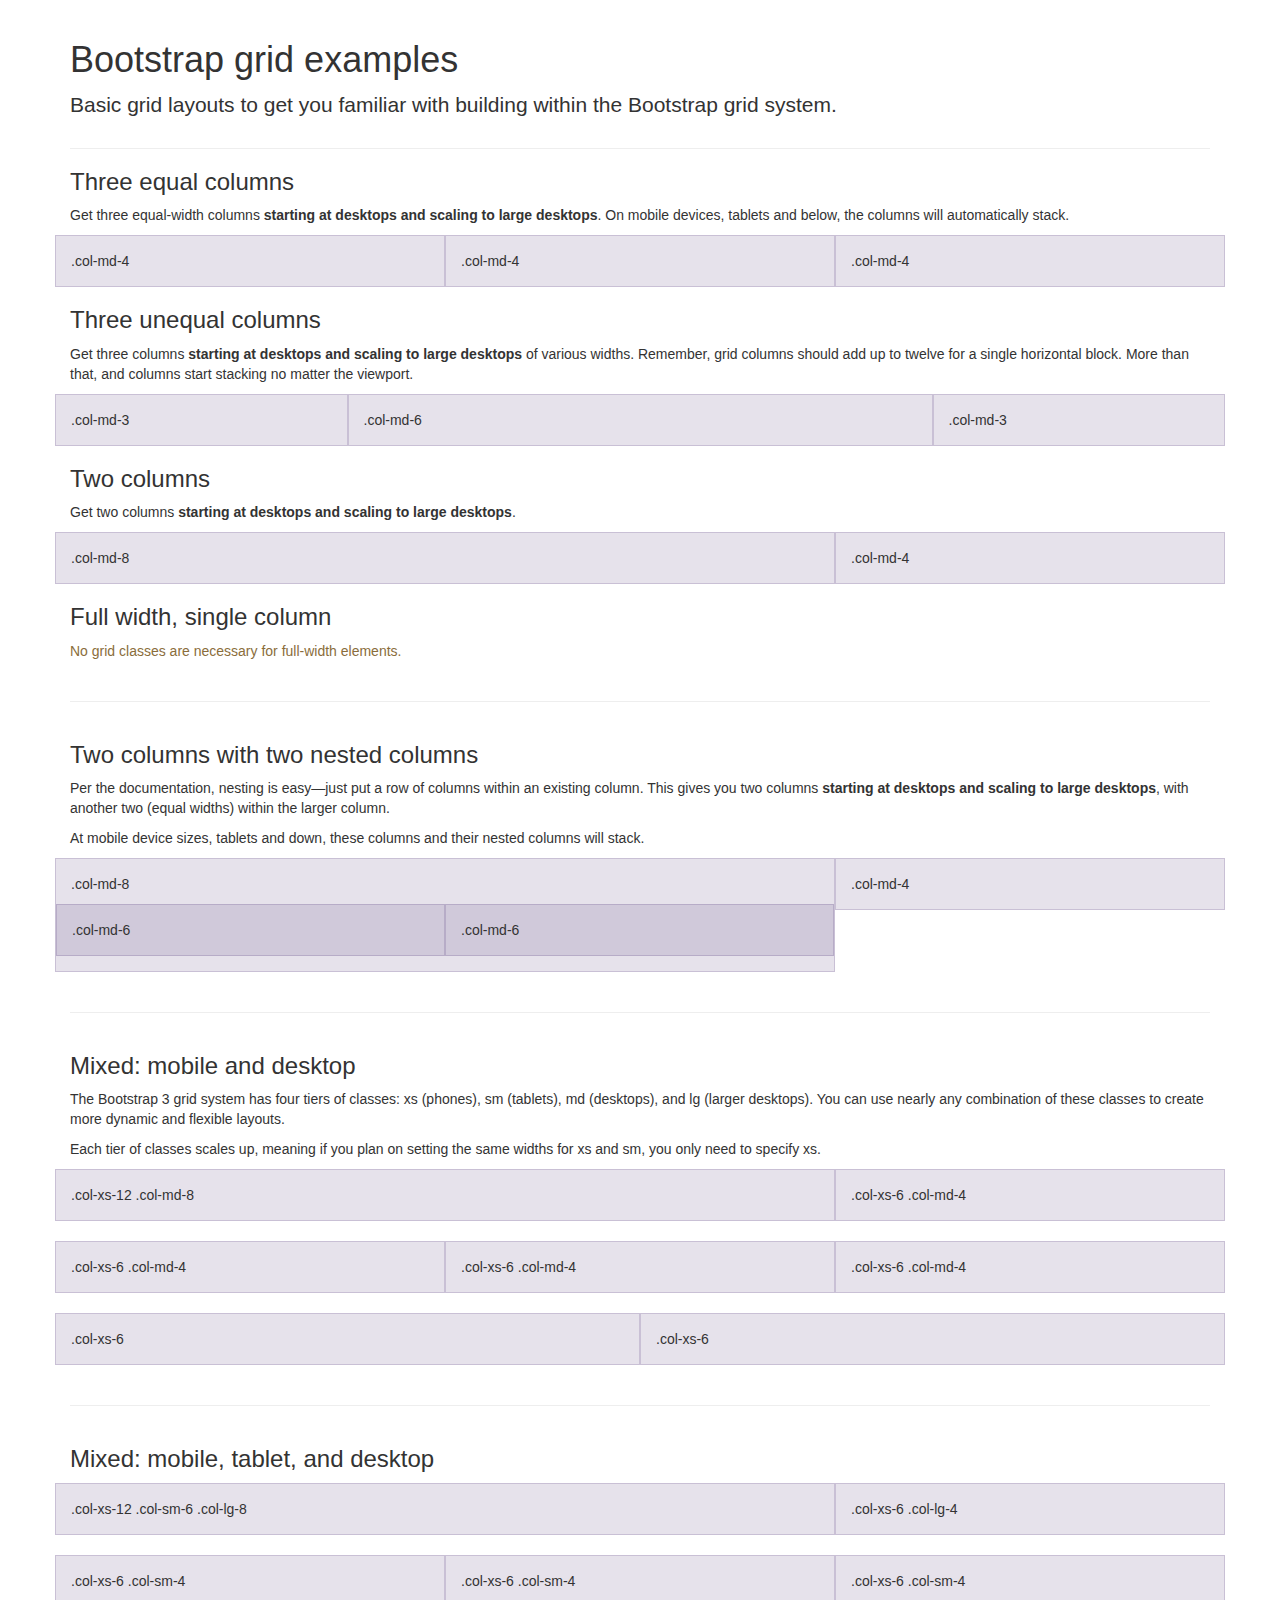
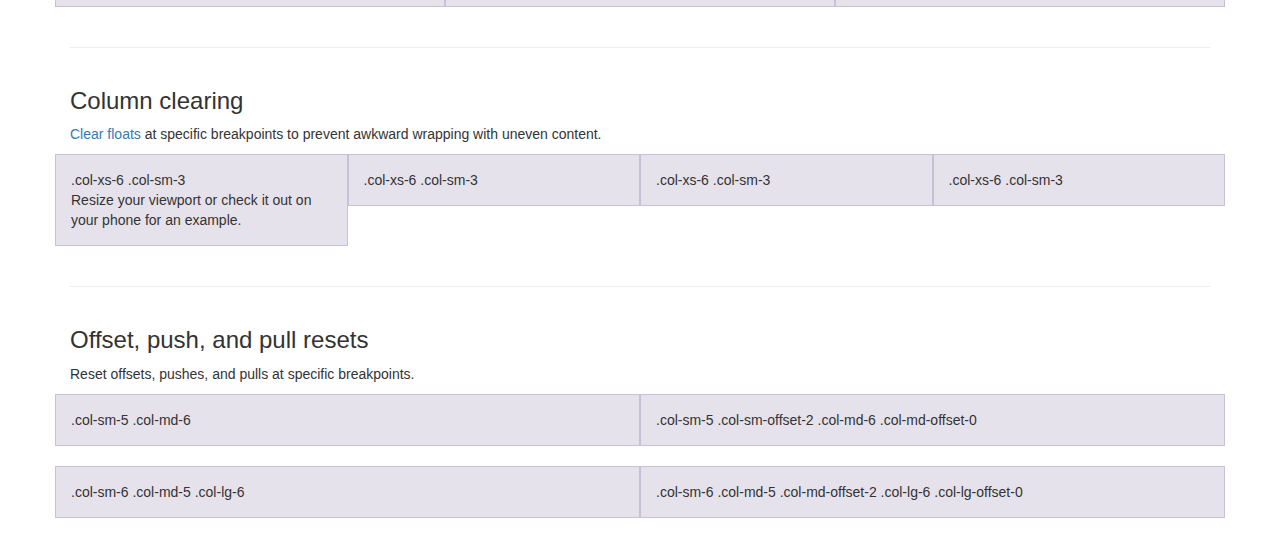
<file: bootstrap 2/docs/examples/grid/index.html>
<!DOCTYPE html>
<html lang="en">
  <head>
    <meta charset="utf-8">
    <meta http-equiv="X-UA-Compatible" content="IE=edge">
    <meta name="viewport" content="width=device-width, initial-scale=1">
    <!-- The above 3 meta tags *must* come first in the head; any other head content must come *after* these tags -->
    <meta name="description" content="">
    <meta name="author" content="">
    <link rel="icon" href="../../favicon.ico">

    <title>Grid Template for Bootstrap</title>

    <!-- Bootstrap core CSS -->
    <link href="../../dist/css/bootstrap.min.css" rel="stylesheet">

    <!-- IE10 viewport hack for Surface/desktop Windows 8 bug -->
    <link href="../../assets/css/ie10-viewport-bug-workaround.css" rel="stylesheet">

    <!-- Custom styles for this template -->
    <link href="grid.css" rel="stylesheet">

    <!-- Just for debugging purposes. Don't actually copy these 2 lines! -->
    <!--[if lt IE 9]><script src="../../assets/js/ie8-responsive-file-warning.js"></script><![endif]-->
    <script src="../../assets/js/ie-emulation-modes-warning.js"></script>

    <!-- HTML5 shim and Respond.js for IE8 support of HTML5 elements and media queries -->
    <!--[if lt IE 9]>
      <script src="https://oss.maxcdn.com/html5shiv/3.7.3/html5shiv.min.js"></script>
      <script src="https://oss.maxcdn.com/respond/1.4.2/respond.min.js"></script>
    <![endif]-->
  </head>

  <body>
    <div class="container">

      <div class="page-header">
        <h1>Bootstrap grid examples</h1>
        <p class="lead">Basic grid layouts to get you familiar with building within the Bootstrap grid system.</p>
      </div>

      <h3>Three equal columns</h3>
      <p>Get three equal-width columns <strong>starting at desktops and scaling to large desktops</strong>. On mobile devices, tablets and below, the columns will automatically stack.</p>
      <div class="row">
        <div class="col-md-4">.col-md-4</div>
        <div class="col-md-4">.col-md-4</div>
        <div class="col-md-4">.col-md-4</div>
      </div>

      <h3>Three unequal columns</h3>
      <p>Get three columns <strong>starting at desktops and scaling to large desktops</strong> of various widths. Remember, grid columns should add up to twelve for a single horizontal block. More than that, and columns start stacking no matter the viewport.</p>
      <div class="row">
        <div class="col-md-3">.col-md-3</div>
        <div class="col-md-6">.col-md-6</div>
        <div class="col-md-3">.col-md-3</div>
      </div>

      <h3>Two columns</h3>
      <p>Get two columns <strong>starting at desktops and scaling to large desktops</strong>.</p>
      <div class="row">
        <div class="col-md-8">.col-md-8</div>
        <div class="col-md-4">.col-md-4</div>
      </div>

      <h3>Full width, single column</h3>
      <p class="text-warning">No grid classes are necessary for full-width elements.</p>

      <hr>

      <h3>Two columns with two nested columns</h3>
      <p>Per the documentation, nesting is easy—just put a row of columns within an existing column. This gives you two columns <strong>starting at desktops and scaling to large desktops</strong>, with another two (equal widths) within the larger column.</p>
      <p>At mobile device sizes, tablets and down, these columns and their nested columns will stack.</p>
      <div class="row">
        <div class="col-md-8">
          .col-md-8
          <div class="row">
            <div class="col-md-6">.col-md-6</div>
            <div class="col-md-6">.col-md-6</div>
          </div>
        </div>
        <div class="col-md-4">.col-md-4</div>
      </div>

      <hr>

      <h3>Mixed: mobile and desktop</h3>
      <p>The Bootstrap 3 grid system has four tiers of classes: xs (phones), sm (tablets), md (desktops), and lg (larger desktops). You can use nearly any combination of these classes to create more dynamic and flexible layouts.</p>
      <p>Each tier of classes scales up, meaning if you plan on setting the same widths for xs and sm, you only need to specify xs.</p>
      <div class="row">
        <div class="col-xs-12 col-md-8">.col-xs-12 .col-md-8</div>
        <div class="col-xs-6 col-md-4">.col-xs-6 .col-md-4</div>
      </div>
      <div class="row">
        <div class="col-xs-6 col-md-4">.col-xs-6 .col-md-4</div>
        <div class="col-xs-6 col-md-4">.col-xs-6 .col-md-4</div>
        <div class="col-xs-6 col-md-4">.col-xs-6 .col-md-4</div>
      </div>
      <div class="row">
        <div class="col-xs-6">.col-xs-6</div>
        <div class="col-xs-6">.col-xs-6</div>
      </div>

      <hr>

      <h3>Mixed: mobile, tablet, and desktop</h3>
      <p></p>
      <div class="row">
        <div class="col-xs-12 col-sm-6 col-lg-8">.col-xs-12 .col-sm-6 .col-lg-8</div>
        <div class="col-xs-6 col-lg-4">.col-xs-6 .col-lg-4</div>
      </div>
      <div class="row">
        <div class="col-xs-6 col-sm-4">.col-xs-6 .col-sm-4</div>
        <div class="col-xs-6 col-sm-4">.col-xs-6 .col-sm-4</div>
        <div class="col-xs-6 col-sm-4">.col-xs-6 .col-sm-4</div>
      </div>

      <hr>

      <h3>Column clearing</h3>
      <p><a href="http://getbootstrap.com/css/#grid-responsive-resets">Clear floats</a> at specific breakpoints to prevent awkward wrapping with uneven content.</p>
      <div class="row">
        <div class="col-xs-6 col-sm-3">
          .col-xs-6 .col-sm-3
          <br>
          Resize your viewport or check it out on your phone for an example.
        </div>
        <div class="col-xs-6 col-sm-3">.col-xs-6 .col-sm-3</div>

        <!-- Add the extra clearfix for only the required viewport -->
        <div class="clearfix visible-xs"></div>

        <div class="col-xs-6 col-sm-3">.col-xs-6 .col-sm-3</div>
        <div class="col-xs-6 col-sm-3">.col-xs-6 .col-sm-3</div>
      </div>

      <hr>

      <h3>Offset, push, and pull resets</h3>
      <p>Reset offsets, pushes, and pulls at specific breakpoints.</p>
      <div class="row">
        <div class="col-sm-5 col-md-6">.col-sm-5 .col-md-6</div>
        <div class="col-sm-5 col-sm-offset-2 col-md-6 col-md-offset-0">.col-sm-5 .col-sm-offset-2 .col-md-6 .col-md-offset-0</div>
      </div>
      <div class="row">
        <div class="col-sm-6 col-md-5 col-lg-6">.col-sm-6 .col-md-5 .col-lg-6</div>
        <div class="col-sm-6 col-md-5 col-md-offset-2 col-lg-6 col-lg-offset-0">.col-sm-6 .col-md-5 .col-md-offset-2 .col-lg-6 .col-lg-offset-0</div>
      </div>


    </div> <!-- /container -->


    <!-- IE10 viewport hack for Surface/desktop Windows 8 bug -->
    <script src="../../assets/js/ie10-viewport-bug-workaround.js"></script>
  </body>
</html>
</file>
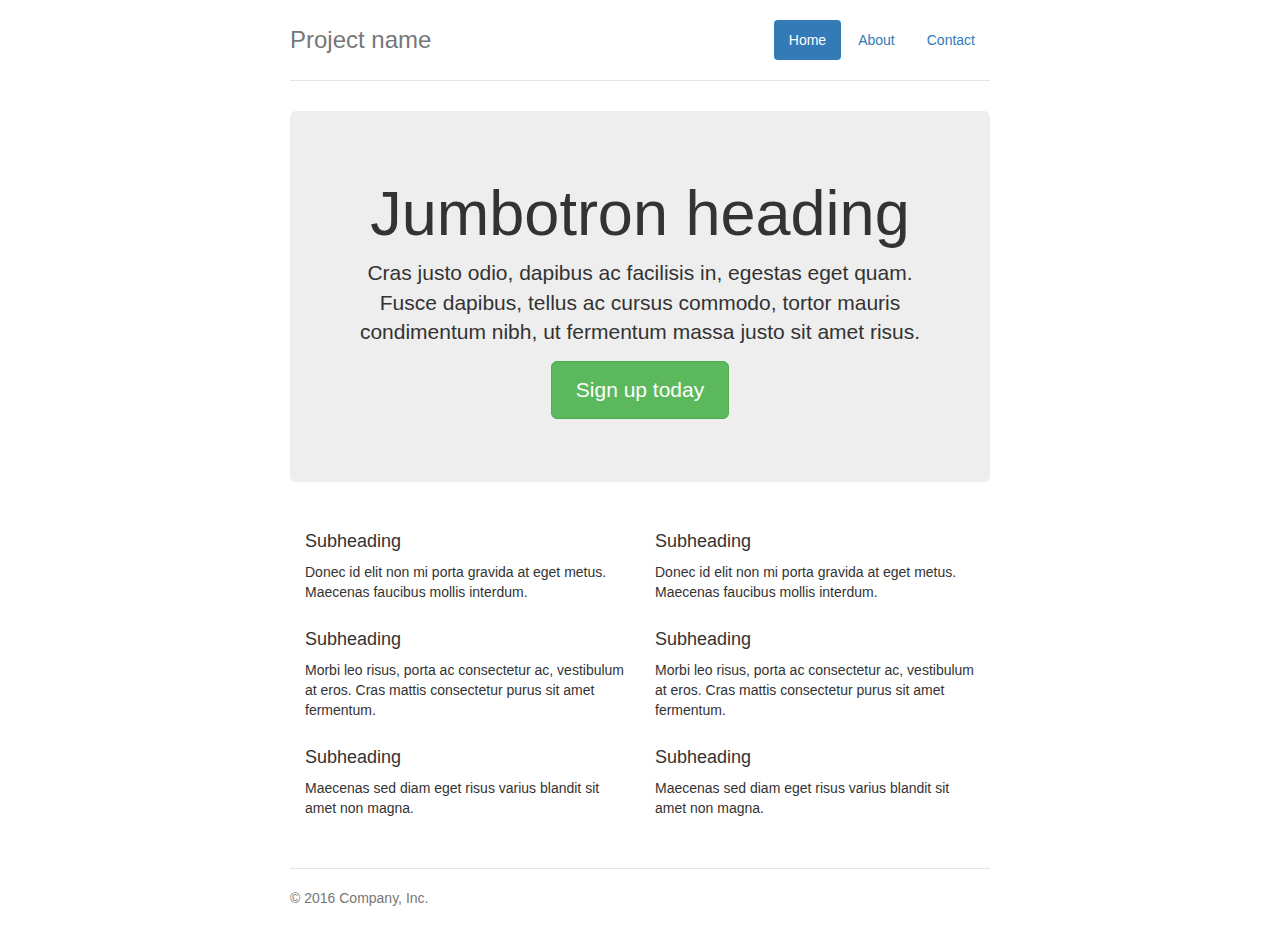
<file: bootstrap 2/docs/examples/jumbotron-narrow/index.html>
<!DOCTYPE html>
<html lang="en">
  <head>
    <meta charset="utf-8">
    <meta http-equiv="X-UA-Compatible" content="IE=edge">
    <meta name="viewport" content="width=device-width, initial-scale=1">
    <!-- The above 3 meta tags *must* come first in the head; any other head content must come *after* these tags -->
    <meta name="description" content="">
    <meta name="author" content="">
    <link rel="icon" href="../../favicon.ico">

    <title>Narrow Jumbotron Template for Bootstrap</title>

    <!-- Bootstrap core CSS -->
    <link href="../../dist/css/bootstrap.min.css" rel="stylesheet">

    <!-- IE10 viewport hack for Surface/desktop Windows 8 bug -->
    <link href="../../assets/css/ie10-viewport-bug-workaround.css" rel="stylesheet">

    <!-- Custom styles for this template -->
    <link href="jumbotron-narrow.css" rel="stylesheet">

    <!-- Just for debugging purposes. Don't actually copy these 2 lines! -->
    <!--[if lt IE 9]><script src="../../assets/js/ie8-responsive-file-warning.js"></script><![endif]-->
    <script src="../../assets/js/ie-emulation-modes-warning.js"></script>

    <!-- HTML5 shim and Respond.js for IE8 support of HTML5 elements and media queries -->
    <!--[if lt IE 9]>
      <script src="https://oss.maxcdn.com/html5shiv/3.7.3/html5shiv.min.js"></script>
      <script src="https://oss.maxcdn.com/respond/1.4.2/respond.min.js"></script>
    <![endif]-->
  </head>

  <body>

    <div class="container">
      <div class="header clearfix">
        <nav>
          <ul class="nav nav-pills pull-right">
            <li role="presentation" class="active"><a href="#">Home</a></li>
            <li role="presentation"><a href="#">About</a></li>
            <li role="presentation"><a href="#">Contact</a></li>
          </ul>
        </nav>
        <h3 class="text-muted">Project name</h3>
      </div>

      <div class="jumbotron">
        <h1>Jumbotron heading</h1>
        <p class="lead">Cras justo odio, dapibus ac facilisis in, egestas eget quam. Fusce dapibus, tellus ac cursus commodo, tortor mauris condimentum nibh, ut fermentum massa justo sit amet risus.</p>
        <p><a class="btn btn-lg btn-success" href="#" role="button">Sign up today</a></p>
      </div>

      <div class="row marketing">
        <div class="col-lg-6">
          <h4>Subheading</h4>
          <p>Donec id elit non mi porta gravida at eget metus. Maecenas faucibus mollis interdum.</p>

          <h4>Subheading</h4>
          <p>Morbi leo risus, porta ac consectetur ac, vestibulum at eros. Cras mattis consectetur purus sit amet fermentum.</p>

          <h4>Subheading</h4>
          <p>Maecenas sed diam eget risus varius blandit sit amet non magna.</p>
        </div>

        <div class="col-lg-6">
          <h4>Subheading</h4>
          <p>Donec id elit non mi porta gravida at eget metus. Maecenas faucibus mollis interdum.</p>

          <h4>Subheading</h4>
          <p>Morbi leo risus, porta ac consectetur ac, vestibulum at eros. Cras mattis consectetur purus sit amet fermentum.</p>

          <h4>Subheading</h4>
          <p>Maecenas sed diam eget risus varius blandit sit amet non magna.</p>
        </div>
      </div>

      <footer class="footer">
        <p>&copy; 2016 Company, Inc.</p>
      </footer>

    </div> <!-- /container -->


    <!-- IE10 viewport hack for Surface/desktop Windows 8 bug -->
    <script src="../../assets/js/ie10-viewport-bug-workaround.js"></script>
  </body>
</html>
</file>
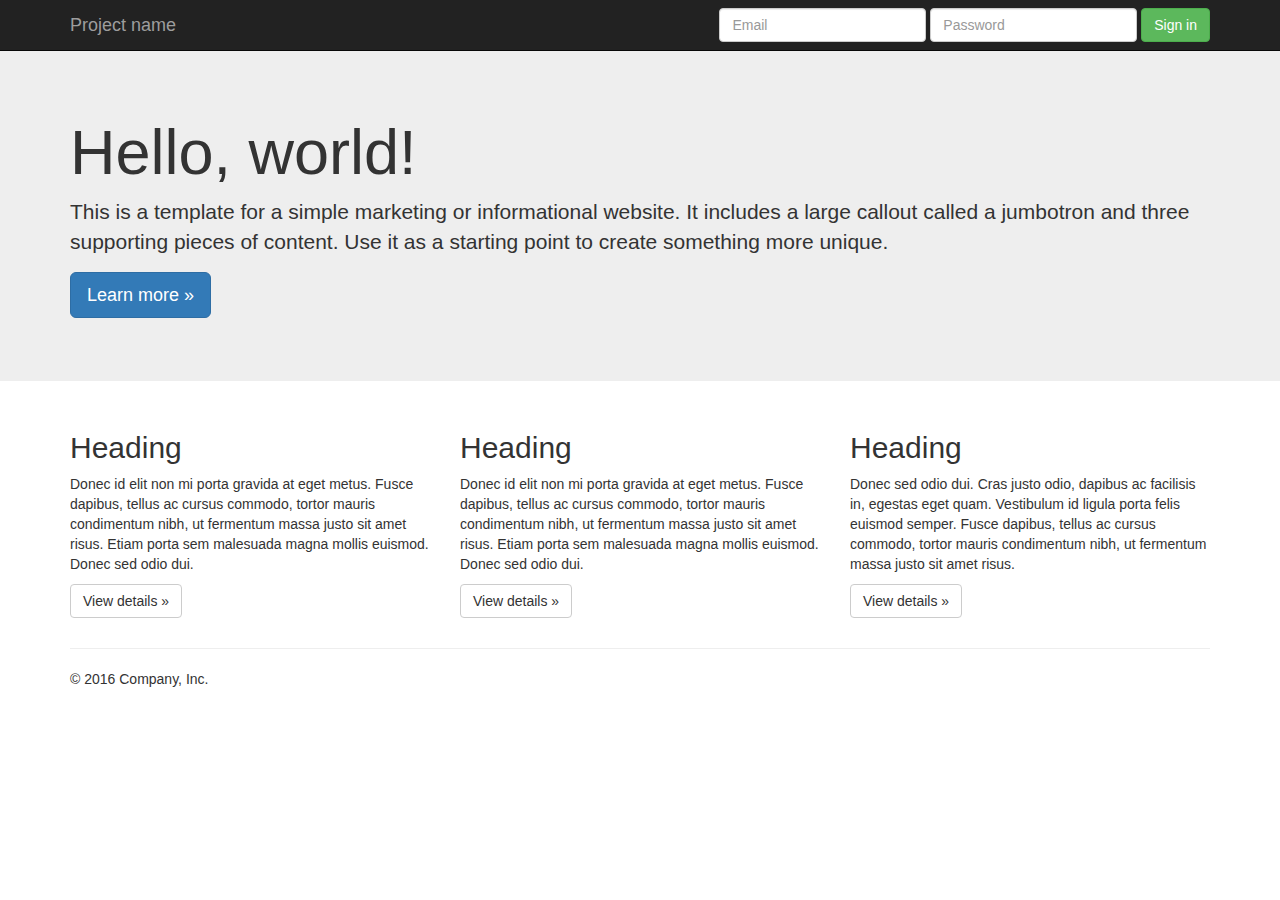
<file: bootstrap 2/docs/examples/jumbotron/index.html>
<!DOCTYPE html>
<html lang="en">
  <head>
    <meta charset="utf-8">
    <meta http-equiv="X-UA-Compatible" content="IE=edge">
    <meta name="viewport" content="width=device-width, initial-scale=1">
    <!-- The above 3 meta tags *must* come first in the head; any other head content must come *after* these tags -->
    <meta name="description" content="">
    <meta name="author" content="">
    <link rel="icon" href="../../favicon.ico">

    <title>Jumbotron Template for Bootstrap</title>

    <!-- Bootstrap core CSS -->
    <link href="../../dist/css/bootstrap.min.css" rel="stylesheet">

    <!-- IE10 viewport hack for Surface/desktop Windows 8 bug -->
    <link href="../../assets/css/ie10-viewport-bug-workaround.css" rel="stylesheet">

    <!-- Custom styles for this template -->
    <link href="jumbotron.css" rel="stylesheet">

    <!-- Just for debugging purposes. Don't actually copy these 2 lines! -->
    <!--[if lt IE 9]><script src="../../assets/js/ie8-responsive-file-warning.js"></script><![endif]-->
    <script src="../../assets/js/ie-emulation-modes-warning.js"></script>

    <!-- HTML5 shim and Respond.js for IE8 support of HTML5 elements and media queries -->
    <!--[if lt IE 9]>
      <script src="https://oss.maxcdn.com/html5shiv/3.7.3/html5shiv.min.js"></script>
      <script src="https://oss.maxcdn.com/respond/1.4.2/respond.min.js"></script>
    <![endif]-->
  </head>

  <body>

    <nav class="navbar navbar-inverse navbar-fixed-top">
      <div class="container">
        <div class="navbar-header">
          <button type="button" class="navbar-toggle collapsed" data-toggle="collapse" data-target="#navbar" aria-expanded="false" aria-controls="navbar">
            <span class="sr-only">Toggle navigation</span>
            <span class="icon-bar"></span>
            <span class="icon-bar"></span>
            <span class="icon-bar"></span>
          </button>
          <a class="navbar-brand" href="#">Project name</a>
        </div>
        <div id="navbar" class="navbar-collapse collapse">
          <form class="navbar-form navbar-right">
            <div class="form-group">
              <input type="text" placeholder="Email" class="form-control">
            </div>
            <div class="form-group">
              <input type="password" placeholder="Password" class="form-control">
            </div>
            <button type="submit" class="btn btn-success">Sign in</button>
          </form>
        </div><!--/.navbar-collapse -->
      </div>
    </nav>

    <!-- Main jumbotron for a primary marketing message or call to action -->
    <div class="jumbotron">
      <div class="container">
        <h1>Hello, world!</h1>
        <p>This is a template for a simple marketing or informational website. It includes a large callout called a jumbotron and three supporting pieces of content. Use it as a starting point to create something more unique.</p>
        <p><a class="btn btn-primary btn-lg" href="#" role="button">Learn more &raquo;</a></p>
      </div>
    </div>

    <div class="container">
      <!-- Example row of columns -->
      <div class="row">
        <div class="col-md-4">
          <h2>Heading</h2>
          <p>Donec id elit non mi porta gravida at eget metus. Fusce dapibus, tellus ac cursus commodo, tortor mauris condimentum nibh, ut fermentum massa justo sit amet risus. Etiam porta sem malesuada magna mollis euismod. Donec sed odio dui. </p>
          <p><a class="btn btn-default" href="#" role="button">View details &raquo;</a></p>
        </div>
        <div class="col-md-4">
          <h2>Heading</h2>
          <p>Donec id elit non mi porta gravida at eget metus. Fusce dapibus, tellus ac cursus commodo, tortor mauris condimentum nibh, ut fermentum massa justo sit amet risus. Etiam porta sem malesuada magna mollis euismod. Donec sed odio dui. </p>
          <p><a class="btn btn-default" href="#" role="button">View details &raquo;</a></p>
       </div>
        <div class="col-md-4">
          <h2>Heading</h2>
          <p>Donec sed odio dui. Cras justo odio, dapibus ac facilisis in, egestas eget quam. Vestibulum id ligula porta felis euismod semper. Fusce dapibus, tellus ac cursus commodo, tortor mauris condimentum nibh, ut fermentum massa justo sit amet risus.</p>
          <p><a class="btn btn-default" href="#" role="button">View details &raquo;</a></p>
        </div>
      </div>

      <hr>

      <footer>
        <p>&copy; 2016 Company, Inc.</p>
      </footer>
    </div> <!-- /container -->


    <!-- Bootstrap core JavaScript
    ================================================== -->
    <!-- Placed at the end of the document so the pages load faster -->
    <script src="https://ajax.googleapis.com/ajax/libs/jquery/1.12.4/jquery.min.js"></script>
    <script>window.jQuery || document.write('<script src="../../assets/js/vendor/jquery.min.js"><\/script>')</script>
    <script src="../../dist/js/bootstrap.min.js"></script>
    <!-- IE10 viewport hack for Surface/desktop Windows 8 bug -->
    <script src="../../assets/js/ie10-viewport-bug-workaround.js"></script>
  </body>
</html>
</file>
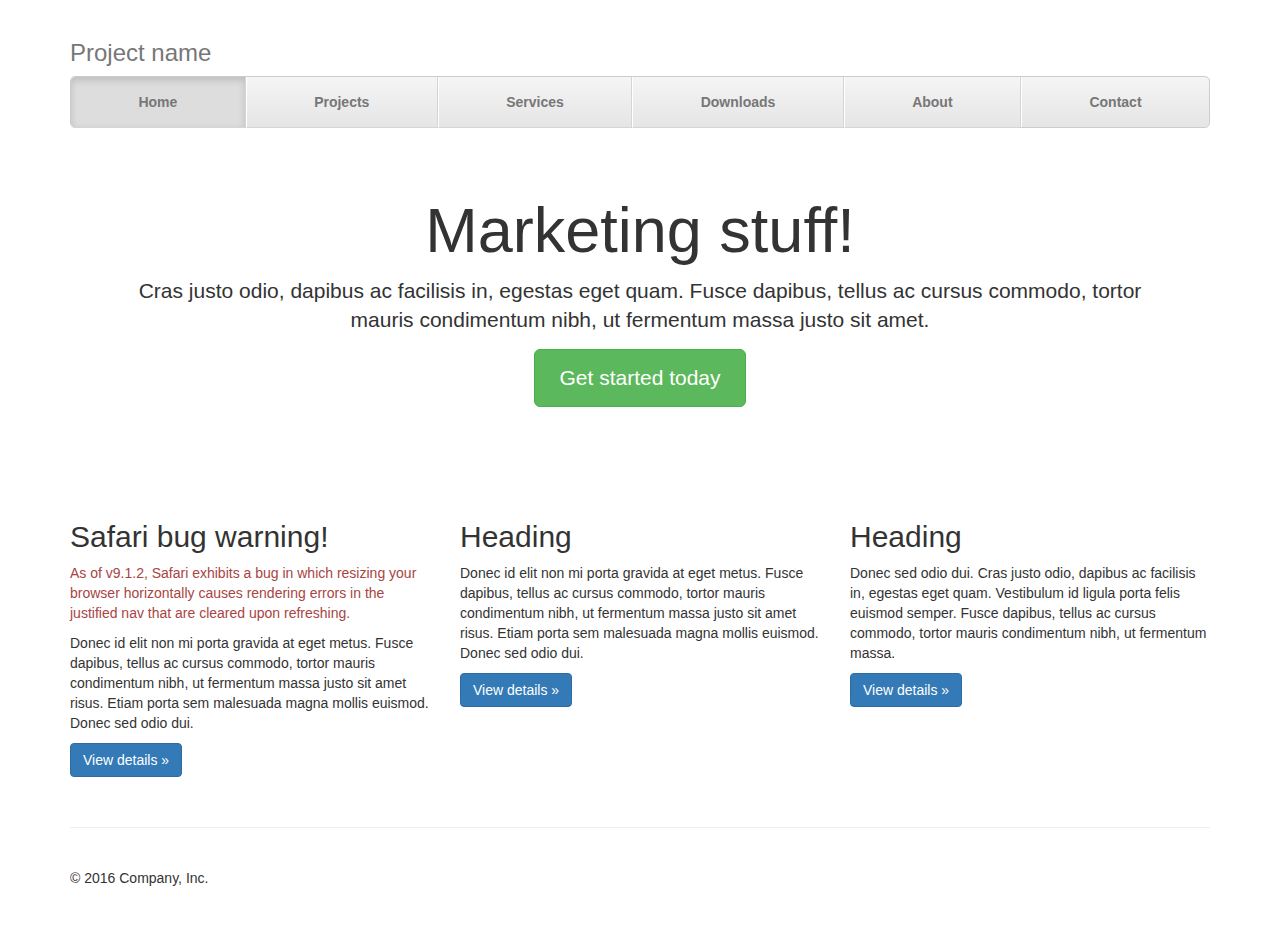
<file: bootstrap 2/docs/examples/justified-nav/index.html>
<!DOCTYPE html>
<html lang="en">
  <head>
    <meta charset="utf-8">
    <meta http-equiv="X-UA-Compatible" content="IE=edge">
    <meta name="viewport" content="width=device-width, initial-scale=1">
    <!-- The above 3 meta tags *must* come first in the head; any other head content must come *after* these tags -->
    <meta name="description" content="">
    <meta name="author" content="">
    <link rel="icon" href="../../favicon.ico">

    <title>Justified Nav Template for Bootstrap</title>

    <!-- Bootstrap core CSS -->
    <link href="../../dist/css/bootstrap.min.css" rel="stylesheet">

    <!-- IE10 viewport hack for Surface/desktop Windows 8 bug -->
    <link href="../../assets/css/ie10-viewport-bug-workaround.css" rel="stylesheet">

    <!-- Custom styles for this template -->
    <link href="justified-nav.css" rel="stylesheet">

    <!-- Just for debugging purposes. Don't actually copy these 2 lines! -->
    <!--[if lt IE 9]><script src="../../assets/js/ie8-responsive-file-warning.js"></script><![endif]-->
    <script src="../../assets/js/ie-emulation-modes-warning.js"></script>

    <!-- HTML5 shim and Respond.js for IE8 support of HTML5 elements and media queries -->
    <!--[if lt IE 9]>
      <script src="https://oss.maxcdn.com/html5shiv/3.7.3/html5shiv.min.js"></script>
      <script src="https://oss.maxcdn.com/respond/1.4.2/respond.min.js"></script>
    <![endif]-->
  </head>

  <body>

    <div class="container">

      <!-- The justified navigation menu is meant for single line per list item.
           Multiple lines will require custom code not provided by Bootstrap. -->
      <div class="masthead">
        <h3 class="text-muted">Project name</h3>
        <nav>
          <ul class="nav nav-justified">
            <li class="active"><a href="#">Home</a></li>
            <li><a href="#">Projects</a></li>
            <li><a href="#">Services</a></li>
            <li><a href="#">Downloads</a></li>
            <li><a href="#">About</a></li>
            <li><a href="#">Contact</a></li>
          </ul>
        </nav>
      </div>

      <!-- Jumbotron -->
      <div class="jumbotron">
        <h1>Marketing stuff!</h1>
        <p class="lead">Cras justo odio, dapibus ac facilisis in, egestas eget quam. Fusce dapibus, tellus ac cursus commodo, tortor mauris condimentum nibh, ut fermentum massa justo sit amet.</p>
        <p><a class="btn btn-lg btn-success" href="#" role="button">Get started today</a></p>
      </div>

      <!-- Example row of columns -->
      <div class="row">
        <div class="col-lg-4">
          <h2>Safari bug warning!</h2>
          <p class="text-danger">As of v9.1.2, Safari exhibits a bug in which resizing your browser horizontally causes rendering errors in the justified nav that are cleared upon refreshing.</p>
          <p>Donec id elit non mi porta gravida at eget metus. Fusce dapibus, tellus ac cursus commodo, tortor mauris condimentum nibh, ut fermentum massa justo sit amet risus. Etiam porta sem malesuada magna mollis euismod. Donec sed odio dui. </p>
          <p><a class="btn btn-primary" href="#" role="button">View details &raquo;</a></p>
        </div>
        <div class="col-lg-4">
          <h2>Heading</h2>
          <p>Donec id elit non mi porta gravida at eget metus. Fusce dapibus, tellus ac cursus commodo, tortor mauris condimentum nibh, ut fermentum massa justo sit amet risus. Etiam porta sem malesuada magna mollis euismod. Donec sed odio dui. </p>
          <p><a class="btn btn-primary" href="#" role="button">View details &raquo;</a></p>
       </div>
        <div class="col-lg-4">
          <h2>Heading</h2>
          <p>Donec sed odio dui. Cras justo odio, dapibus ac facilisis in, egestas eget quam. Vestibulum id ligula porta felis euismod semper. Fusce dapibus, tellus ac cursus commodo, tortor mauris condimentum nibh, ut fermentum massa.</p>
          <p><a class="btn btn-primary" href="#" role="button">View details &raquo;</a></p>
        </div>
      </div>

      <!-- Site footer -->
      <footer class="footer">
        <p>&copy; 2016 Company, Inc.</p>
      </footer>

    </div> <!-- /container -->


    <!-- IE10 viewport hack for Surface/desktop Windows 8 bug -->
    <script src="../../assets/js/ie10-viewport-bug-workaround.js"></script>
  </body>
</html>
</file>
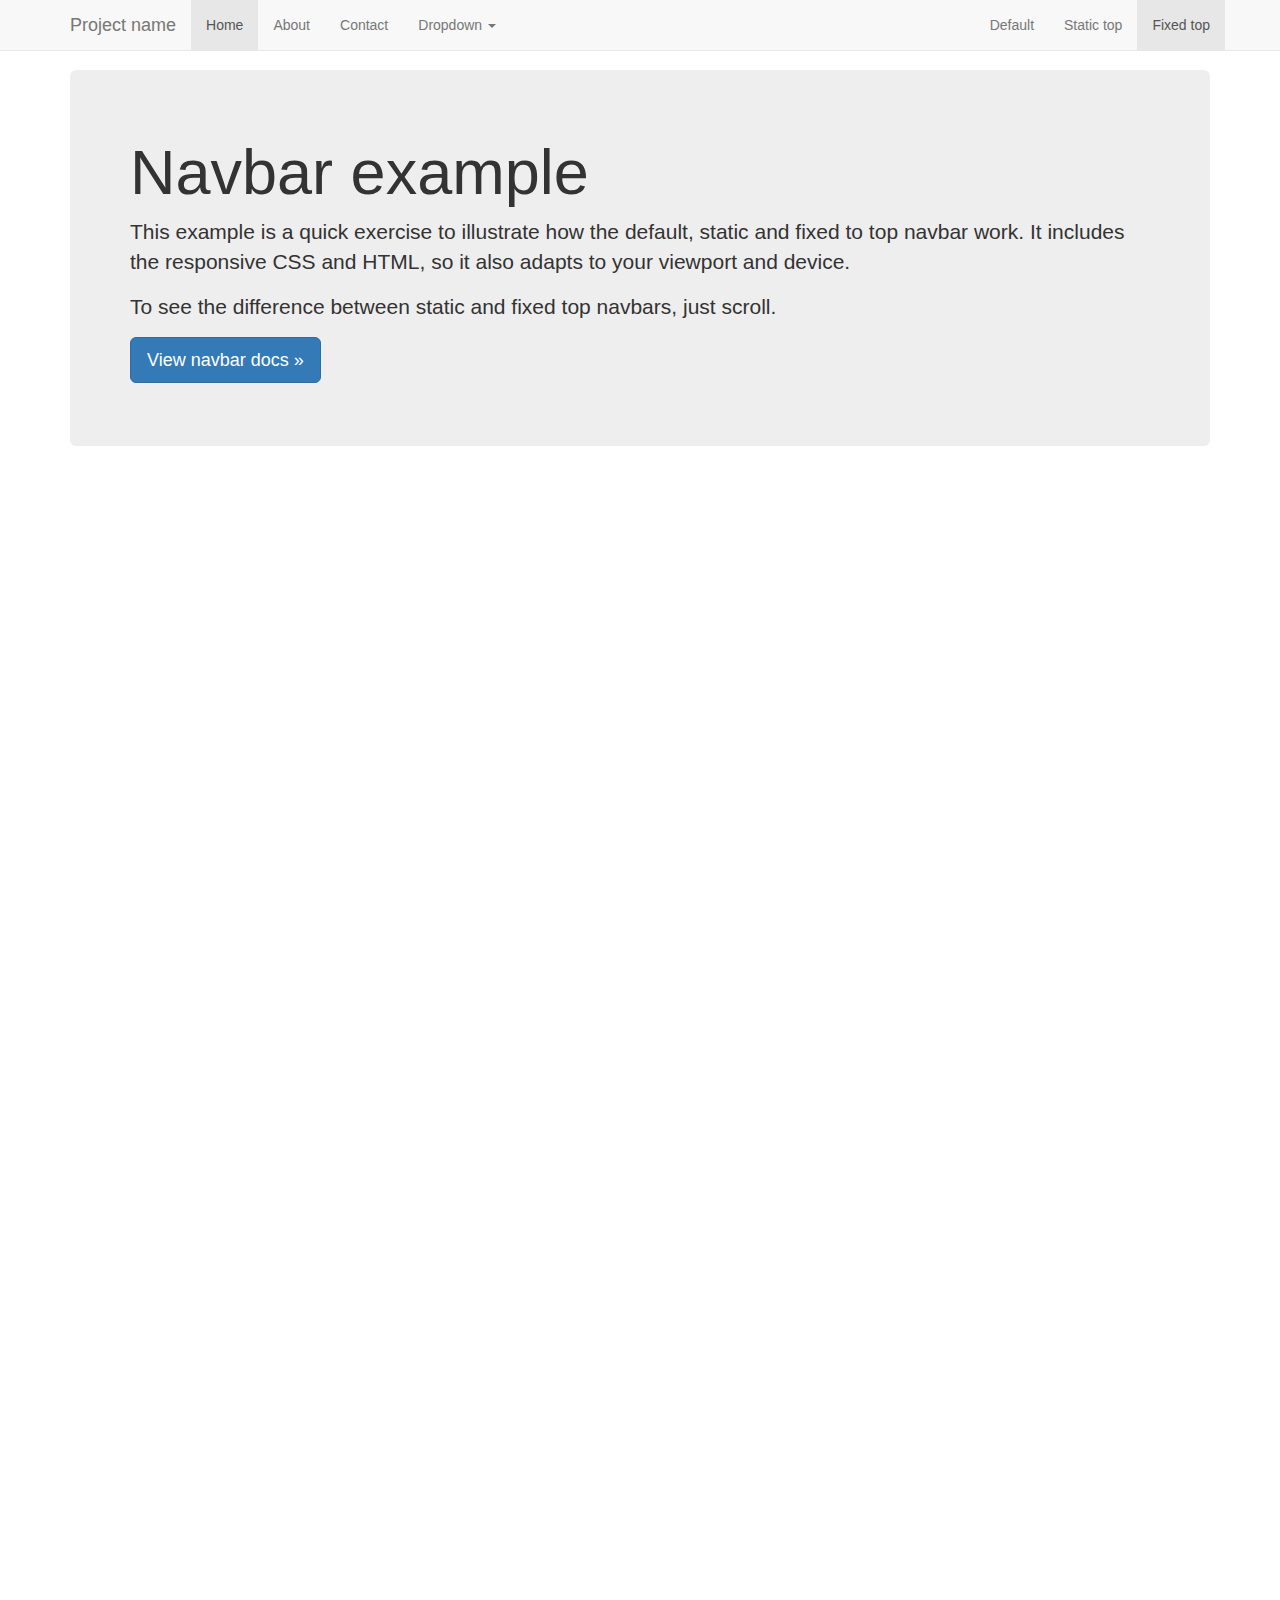
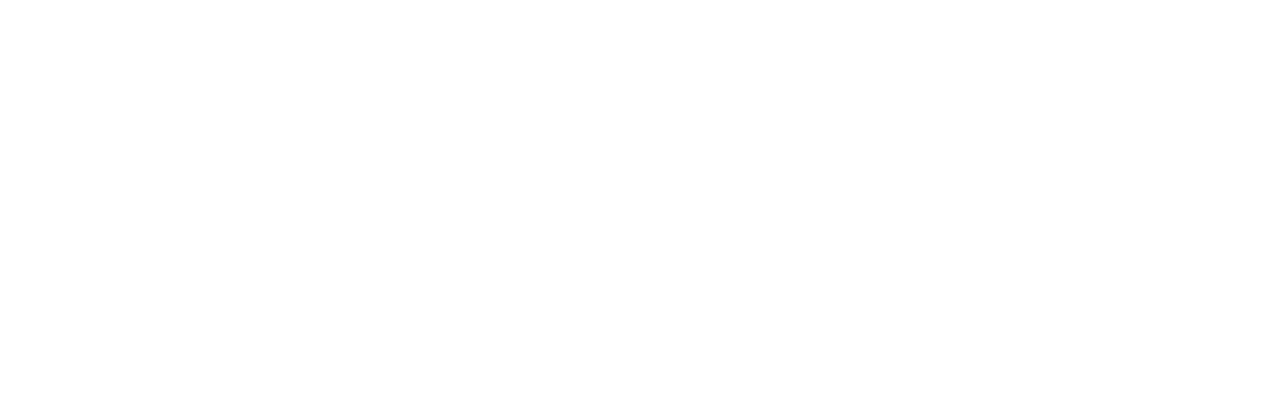
<file: bootstrap 2/docs/examples/navbar-fixed-top/index.html>
<!DOCTYPE html>
<html lang="en">
  <head>
    <meta charset="utf-8">
    <meta http-equiv="X-UA-Compatible" content="IE=edge">
    <meta name="viewport" content="width=device-width, initial-scale=1">
    <!-- The above 3 meta tags *must* come first in the head; any other head content must come *after* these tags -->
    <meta name="description" content="">
    <meta name="author" content="">
    <link rel="icon" href="../../favicon.ico">

    <title>Fixed Top Navbar Example for Bootstrap</title>

    <!-- Bootstrap core CSS -->
    <link href="../../dist/css/bootstrap.min.css" rel="stylesheet">

    <!-- IE10 viewport hack for Surface/desktop Windows 8 bug -->
    <link href="../../assets/css/ie10-viewport-bug-workaround.css" rel="stylesheet">

    <!-- Custom styles for this template -->
    <link href="navbar-fixed-top.css" rel="stylesheet">

    <!-- Just for debugging purposes. Don't actually copy these 2 lines! -->
    <!--[if lt IE 9]><script src="../../assets/js/ie8-responsive-file-warning.js"></script><![endif]-->
    <script src="../../assets/js/ie-emulation-modes-warning.js"></script>

    <!-- HTML5 shim and Respond.js for IE8 support of HTML5 elements and media queries -->
    <!--[if lt IE 9]>
      <script src="https://oss.maxcdn.com/html5shiv/3.7.3/html5shiv.min.js"></script>
      <script src="https://oss.maxcdn.com/respond/1.4.2/respond.min.js"></script>
    <![endif]-->
  </head>

  <body>

    <!-- Fixed navbar -->
    <nav class="navbar navbar-default navbar-fixed-top">
      <div class="container">
        <div class="navbar-header">
          <button type="button" class="navbar-toggle collapsed" data-toggle="collapse" data-target="#navbar" aria-expanded="false" aria-controls="navbar">
            <span class="sr-only">Toggle navigation</span>
            <span class="icon-bar"></span>
            <span class="icon-bar"></span>
            <span class="icon-bar"></span>
          </button>
          <a class="navbar-brand" href="#">Project name</a>
        </div>
        <div id="navbar" class="navbar-collapse collapse">
          <ul class="nav navbar-nav">
            <li class="active"><a href="#">Home</a></li>
            <li><a href="#about">About</a></li>
            <li><a href="#contact">Contact</a></li>
            <li class="dropdown">
              <a href="#" class="dropdown-toggle" data-toggle="dropdown" role="button" aria-haspopup="true" aria-expanded="false">Dropdown <span class="caret"></span></a>
              <ul class="dropdown-menu">
                <li><a href="#">Action</a></li>
                <li><a href="#">Another action</a></li>
                <li><a href="#">Something else here</a></li>
                <li role="separator" class="divider"></li>
                <li class="dropdown-header">Nav header</li>
                <li><a href="#">Separated link</a></li>
                <li><a href="#">One more separated link</a></li>
              </ul>
            </li>
          </ul>
          <ul class="nav navbar-nav navbar-right">
            <li><a href="../navbar/">Default</a></li>
            <li><a href="../navbar-static-top/">Static top</a></li>
            <li class="active"><a href="./">Fixed top <span class="sr-only">(current)</span></a></li>
          </ul>
        </div><!--/.nav-collapse -->
      </div>
    </nav>

    <div class="container">

      <!-- Main component for a primary marketing message or call to action -->
      <div class="jumbotron">
        <h1>Navbar example</h1>
        <p>This example is a quick exercise to illustrate how the default, static and fixed to top navbar work. It includes the responsive CSS and HTML, so it also adapts to your viewport and device.</p>
        <p>To see the difference between static and fixed top navbars, just scroll.</p>
        <p>
          <a class="btn btn-lg btn-primary" href="../../components/#navbar" role="button">View navbar docs &raquo;</a>
        </p>
      </div>

    </div> <!-- /container -->


    <!-- Bootstrap core JavaScript
    ================================================== -->
    <!-- Placed at the end of the document so the pages load faster -->
    <script src="https://ajax.googleapis.com/ajax/libs/jquery/1.12.4/jquery.min.js"></script>
    <script>window.jQuery || document.write('<script src="../../assets/js/vendor/jquery.min.js"><\/script>')</script>
    <script src="../../dist/js/bootstrap.min.js"></script>
    <!-- IE10 viewport hack for Surface/desktop Windows 8 bug -->
    <script src="../../assets/js/ie10-viewport-bug-workaround.js"></script>
  </body>
</html>
</file>
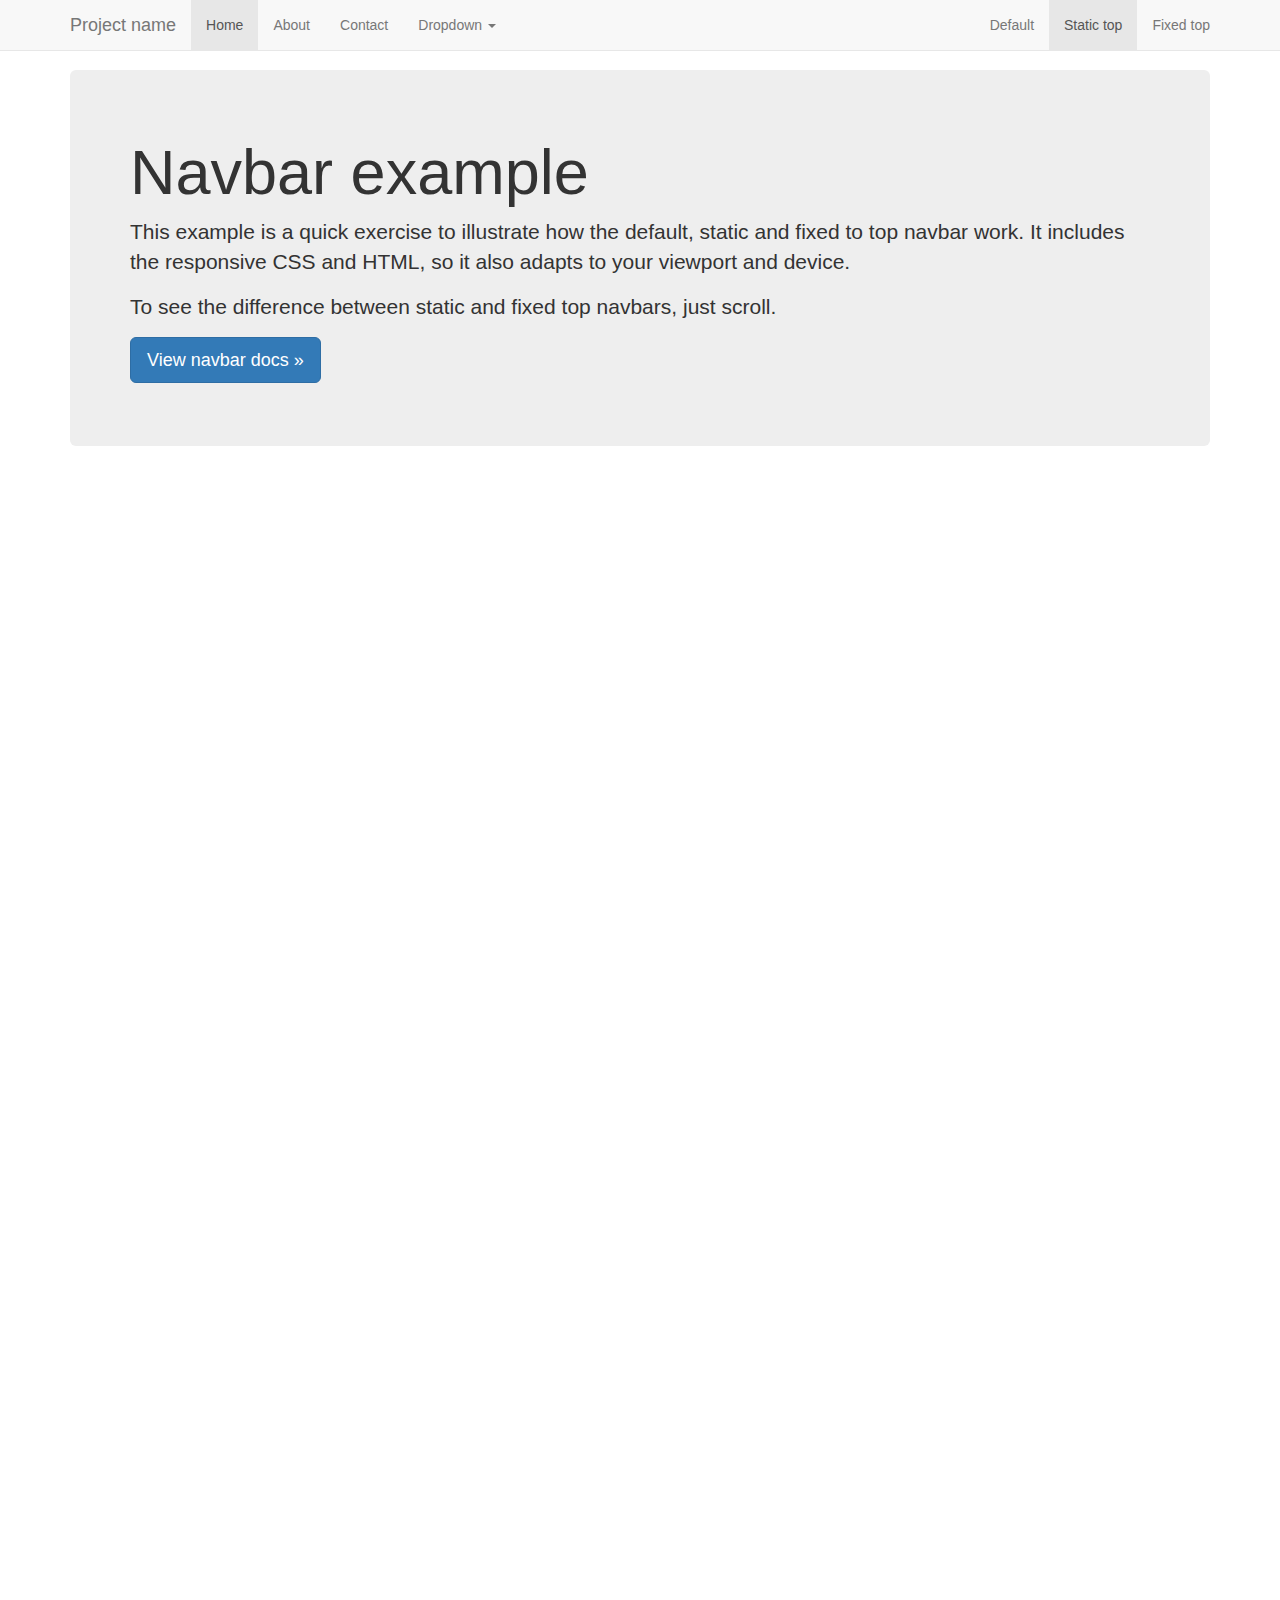
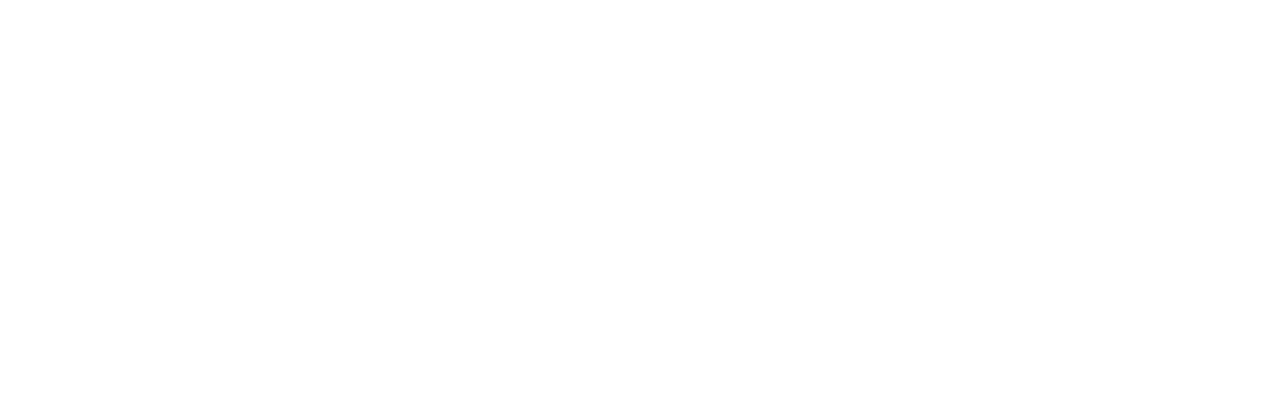
<file: bootstrap 2/docs/examples/navbar-static-top/index.html>
<!DOCTYPE html>
<html lang="en">
  <head>
    <meta charset="utf-8">
    <meta http-equiv="X-UA-Compatible" content="IE=edge">
    <meta name="viewport" content="width=device-width, initial-scale=1">
    <!-- The above 3 meta tags *must* come first in the head; any other head content must come *after* these tags -->
    <meta name="description" content="">
    <meta name="author" content="">
    <link rel="icon" href="../../favicon.ico">

    <title>Static Top Navbar Example for Bootstrap</title>

    <!-- Bootstrap core CSS -->
    <link href="../../dist/css/bootstrap.min.css" rel="stylesheet">

    <!-- IE10 viewport hack for Surface/desktop Windows 8 bug -->
    <link href="../../assets/css/ie10-viewport-bug-workaround.css" rel="stylesheet">

    <!-- Custom styles for this template -->
    <link href="navbar-static-top.css" rel="stylesheet">

    <!-- Just for debugging purposes. Don't actually copy these 2 lines! -->
    <!--[if lt IE 9]><script src="../../assets/js/ie8-responsive-file-warning.js"></script><![endif]-->
    <script src="../../assets/js/ie-emulation-modes-warning.js"></script>

    <!-- HTML5 shim and Respond.js for IE8 support of HTML5 elements and media queries -->
    <!--[if lt IE 9]>
      <script src="https://oss.maxcdn.com/html5shiv/3.7.3/html5shiv.min.js"></script>
      <script src="https://oss.maxcdn.com/respond/1.4.2/respond.min.js"></script>
    <![endif]-->
  </head>

  <body>

    <!-- Static navbar -->
    <nav class="navbar navbar-default navbar-static-top">
      <div class="container">
        <div class="navbar-header">
          <button type="button" class="navbar-toggle collapsed" data-toggle="collapse" data-target="#navbar" aria-expanded="false" aria-controls="navbar">
            <span class="sr-only">Toggle navigation</span>
            <span class="icon-bar"></span>
            <span class="icon-bar"></span>
            <span class="icon-bar"></span>
          </button>
          <a class="navbar-brand" href="#">Project name</a>
        </div>
        <div id="navbar" class="navbar-collapse collapse">
          <ul class="nav navbar-nav">
            <li class="active"><a href="#">Home</a></li>
            <li><a href="#about">About</a></li>
            <li><a href="#contact">Contact</a></li>
            <li class="dropdown">
              <a href="#" class="dropdown-toggle" data-toggle="dropdown" role="button" aria-haspopup="true" aria-expanded="false">Dropdown <span class="caret"></span></a>
              <ul class="dropdown-menu">
                <li><a href="#">Action</a></li>
                <li><a href="#">Another action</a></li>
                <li><a href="#">Something else here</a></li>
                <li role="separator" class="divider"></li>
                <li class="dropdown-header">Nav header</li>
                <li><a href="#">Separated link</a></li>
                <li><a href="#">One more separated link</a></li>
              </ul>
            </li>
          </ul>
          <ul class="nav navbar-nav navbar-right">
            <li><a href="../navbar/">Default</a></li>
            <li class="active"><a href="./">Static top <span class="sr-only">(current)</span></a></li>
            <li><a href="../navbar-fixed-top/">Fixed top</a></li>
          </ul>
        </div><!--/.nav-collapse -->
      </div>
    </nav>


    <div class="container">

      <!-- Main component for a primary marketing message or call to action -->
      <div class="jumbotron">
        <h1>Navbar example</h1>
        <p>This example is a quick exercise to illustrate how the default, static and fixed to top navbar work. It includes the responsive CSS and HTML, so it also adapts to your viewport and device.</p>
        <p>To see the difference between static and fixed top navbars, just scroll.</p>
        <p>
          <a class="btn btn-lg btn-primary" href="../../components/#navbar" role="button">View navbar docs &raquo;</a>
        </p>
      </div>

    </div> <!-- /container -->


    <!-- Bootstrap core JavaScript
    ================================================== -->
    <!-- Placed at the end of the document so the pages load faster -->
    <script src="https://ajax.googleapis.com/ajax/libs/jquery/1.12.4/jquery.min.js"></script>
    <script>window.jQuery || document.write('<script src="../../assets/js/vendor/jquery.min.js"><\/script>')</script>
    <script src="../../dist/js/bootstrap.min.js"></script>
    <!-- IE10 viewport hack for Surface/desktop Windows 8 bug -->
    <script src="../../assets/js/ie10-viewport-bug-workaround.js"></script>
  </body>
</html>
</file>
<file: assessment-01/css/style.css>
:root{
    --border: 1px solid #DCDCDC;
}

#content{
    margin: auto;
    width: 70%;
    min-width: 310px;
    border: var(--border);
    border-radius: 5px;
    background: #F5F5F5;
}

#content h1{
    height: 70px;
    text-align: center;
    vertical-align: middle;
    line-height: 70px;
    position: bottom;
    background: rgba(0, 0, 0, 0.18);
    color: #FFF;
    margin-top: -70px;
    font-family: 'Segoe UI';
}

#banner{
    width: 100%;
    Height: 400px;
    background-image: url("../images/cars08.jpg");
    background-attachment: fixed;
    background-position: bottom;
    background-repeat: no-repeat;
    background-size: cover;
    border-top-left-radius: 5px; 
    border-top-right-radius: 5px;
}

#banner img{
    max-width: 100%;
    max-height: 100%;
}

#quoteblocks{
    margin: 5px auto;
    margin-top: -20px;
    display: block;
    width: 100%;
    text-align: center;
    background-color: #F5F5F5;
    padding-bottom: 5px;
}

#quoteblock{
    width: 300px;
    display: inline-block;
    margin-top: 20px;
    margin-right: 3px;
    margin-left: 3px;
    margin-bottom: 10px;
    padding-bottom: 5px;
    background-color: #FFFFFF;
    border-radius: 4px;
    border: var(--border);
    border-bottom: 1px solid #CACACA;
}

#quoteblock:hover{
    border: 1px solid rgb(182, 0, 0);
}

#quoteblock img{
    width: 270px;
    padding: 5px;
    margin: 0 auto;
    margin-top: 10px;
    background: #F5F5F5;
    border: var(--border);
}

#quoteblock blockquote{
    height: 100px;
    padding: 5px;
    margin: 5px;
    font-family: 'Segoe UI';
    text-align: left;
}

#quoteblock p{
    height: auto;
    width: 98%;
    padding-right: 2%;
    padding-top: 10px;
    margin-bottom: 5px;
    color: #808080;
    border-top: var(--border);
    font-family: 'Segoe UI';
    font-style: italic;
    text-align: right;
}

/*Tablet rules - portrait */
@media screen and (min-width:768px) and (max-width:1024px){

    #content{
        width: 100%;
    }
    #banner{
        width: 100%;
    }
    #quoteblock{
        width: 500px;
    }
    #quoteblock img{
        width: 470px;
    }

}

/*Smartphone rules - portrait*/
@media screen and (min-width:0px) and (max-width:320px){
    #content{
        width: 100%;
        background: #FFF;
        margin-left: -4px;
        border: 0px solid;
    }
    #banner{
        width: 100%;
        margin: 0 auto;
        display: block;
    }
    #quoteblocks{
        background: #FFFFFF;
    }
}
</file>
<file: bootstrap 2/docs/examples/blog/blog.css>
/*
 * Globals
 */

body {
  font-family: Georgia, "Times New Roman", Times, serif;
  color: #555;
}

h1, .h1,
h2, .h2,
h3, .h3,
h4, .h4,
h5, .h5,
h6, .h6 {
  margin-top: 0;
  font-family: "Helvetica Neue", Helvetica, Arial, sans-serif;
  font-weight: normal;
  color: #333;
}


/*
 * Override Bootstrap's default container.
 */

@media (min-width: 1200px) {
  .container {
    width: 970px;
  }
}


/*
 * Masthead for nav
 */

.blog-masthead {
  background-color: #428bca;
  -webkit-box-shadow: inset 0 -2px 5px rgba(0,0,0,.1);
          box-shadow: inset 0 -2px 5px rgba(0,0,0,.1);
}

/* Nav links */
.blog-nav-item {
  position: relative;
  display: inline-block;
  padding: 10px;
  font-weight: 500;
  color: #cdddeb;
}
.blog-nav-item:hover,
.blog-nav-item:focus {
  color: #fff;
  text-decoration: none;
}

/* Active state gets a caret at the bottom */
.blog-nav .active {
  color: #fff;
}
.blog-nav .active:after {
  position: absolute;
  bottom: 0;
  left: 50%;
  width: 0;
  height: 0;
  margin-left: -5px;
  vertical-align: middle;
  content: " ";
  border-right: 5px solid transparent;
  border-bottom: 5px solid;
  border-left: 5px solid transparent;
}


/*
 * Blog name and description
 */

.blog-header {
  padding-top: 20px;
  padding-bottom: 20px;
}
.blog-title {
  margin-top: 30px;
  margin-bottom: 0;
  font-size: 60px;
  font-weight: normal;
}
.blog-description {
  font-size: 20px;
  color: #999;
}


/*
 * Main column and sidebar layout
 */

.blog-main {
  font-size: 18px;
  line-height: 1.5;
}

/* Sidebar modules for boxing content */
.sidebar-module {
  padding: 15px;
  margin: 0 -15px 15px;
}
.sidebar-module-inset {
  padding: 15px;
  background-color: #f5f5f5;
  border-radius: 4px;
}
.sidebar-module-inset p:last-child,
.sidebar-module-inset ul:last-child,
.sidebar-module-inset ol:last-child {
  margin-bottom: 0;
}


/* Pagination */
.pager {
  margin-bottom: 60px;
  text-align: left;
}
.pager > li > a {
  width: 140px;
  padding: 10px 20px;
  text-align: center;
  border-radius: 30px;
}


/*
 * Blog posts
 */

.blog-post {
  margin-bottom: 60px;
}
.blog-post-title {
  margin-bottom: 5px;
  font-size: 40px;
}
.blog-post-meta {
  margin-bottom: 20px;
  color: #999;
}


/*
 * Footer
 */

.blog-footer {
  padding: 40px 0;
  color: #999;
  text-align: center;
  background-color: #f9f9f9;
  border-top: 1px solid #e5e5e5;
}
.blog-footer p:last-child {
  margin-bottom: 0;
}
</file>
<file: bootstrap 2/docs/examples/carousel/carousel.css>
/* GLOBAL STYLES
-------------------------------------------------- */
/* Padding below the footer and lighter body text */

body {
  padding-bottom: 40px;
  color: #5a5a5a;
}


/* CUSTOMIZE THE NAVBAR
-------------------------------------------------- */

/* Special class on .container surrounding .navbar, used for positioning it into place. */
.navbar-wrapper {
  position: absolute;
  top: 0;
  right: 0;
  left: 0;
  z-index: 20;
}

/* Flip around the padding for proper display in narrow viewports */
.navbar-wrapper > .container {
  padding-right: 0;
  padding-left: 0;
}
.navbar-wrapper .navbar {
  padding-right: 15px;
  padding-left: 15px;
}
.navbar-wrapper .navbar .container {
  width: auto;
}


/* CUSTOMIZE THE CAROUSEL
-------------------------------------------------- */

/* Carousel base class */
.carousel {
  height: 500px;
  margin-bottom: 60px;
}
/* Since positioning the image, we need to help out the caption */
.carousel-caption {
  z-index: 10;
}

/* Declare heights because of positioning of img element */
.carousel .item {
  height: 500px;
  background-color: #777;
}
.carousel-inner > .item > img {
  position: absolute;
  top: 0;
  left: 0;
  min-width: 100%;
  height: 500px;
}


/* MARKETING CONTENT
-------------------------------------------------- */

/* Center align the text within the three columns below the carousel */
.marketing .col-lg-4 {
  margin-bottom: 20px;
  text-align: center;
}
.marketing h2 {
  font-weight: normal;
}
.marketing .col-lg-4 p {
  margin-right: 10px;
  margin-left: 10px;
}


/* Featurettes
------------------------- */

.featurette-divider {
  margin: 80px 0; /* Space out the Bootstrap <hr> more */
}

/* Thin out the marketing headings */
.featurette-heading {
  font-weight: 300;
  line-height: 1;
  letter-spacing: -1px;
}


/* RESPONSIVE CSS
-------------------------------------------------- */

@media (min-width: 768px) {
  /* Navbar positioning foo */
  .navbar-wrapper {
    margin-top: 20px;
  }
  .navbar-wrapper .container {
    padding-right: 15px;
    padding-left: 15px;
  }
  .navbar-wrapper .navbar {
    padding-right: 0;
    padding-left: 0;
  }

  /* The navbar becomes detached from the top, so we round the corners */
  .navbar-wrapper .navbar {
    border-radius: 4px;
  }

  /* Bump up size of carousel content */
  .carousel-caption p {
    margin-bottom: 20px;
    font-size: 21px;
    line-height: 1.4;
  }

  .featurette-heading {
    font-size: 50px;
  }
}

@media (min-width: 992px) {
  .featurette-heading {
    margin-top: 120px;
  }
}
</file>
<file: bootstrap 2/docs/examples/cover/cover.css>
/*
 * Globals
 */

/* Links */
a,
a:focus,
a:hover {
  color: #fff;
}

/* Custom default button */
.btn-default,
.btn-default:hover,
.btn-default:focus {
  color: #333;
  text-shadow: none; /* Prevent inheritance from `body` */
  background-color: #fff;
  border: 1px solid #fff;
}


/*
 * Base structure
 */

html,
body {
  height: 100%;
  background-color: #333;
}
body {
  color: #fff;
  text-align: center;
  text-shadow: 0 1px 3px rgba(0,0,0,.5);
}

/* Extra markup and styles for table-esque vertical and horizontal centering */
.site-wrapper {
  display: table;
  width: 100%;
  height: 100%; /* For at least Firefox */
  min-height: 100%;
  -webkit-box-shadow: inset 0 0 100px rgba(0,0,0,.5);
          box-shadow: inset 0 0 100px rgba(0,0,0,.5);
}
.site-wrapper-inner {
  display: table-cell;
  vertical-align: top;
}
.cover-container {
  margin-right: auto;
  margin-left: auto;
}

/* Padding for spacing */
.inner {
  padding: 30px;
}


/*
 * Header
 */
.masthead-brand {
  margin-top: 10px;
  margin-bottom: 10px;
}

.masthead-nav > li {
  display: inline-block;
}
.masthead-nav > li + li {
  margin-left: 20px;
}
.masthead-nav > li > a {
  padding-right: 0;
  padding-left: 0;
  font-size: 16px;
  font-weight: bold;
  color: #fff; /* IE8 proofing */
  color: rgba(255,255,255,.75);
  border-bottom: 2px solid transparent;
}
.masthead-nav > li > a:hover,
.masthead-nav > li > a:focus {
  background-color: transparent;
  border-bottom-color: #a9a9a9;
  border-bottom-color: rgba(255,255,255,.25);
}
.masthead-nav > .active > a,
.masthead-nav > .active > a:hover,
.masthead-nav > .active > a:focus {
  color: #fff;
  border-bottom-color: #fff;
}

@media (min-width: 768px) {
  .masthead-brand {
    float: left;
  }
  .masthead-nav {
    float: right;
  }
}


/*
 * Cover
 */

.cover {
  padding: 0 20px;
}
.cover .btn-lg {
  padding: 10px 20px;
  font-weight: bold;
}


/*
 * Footer
 */

.mastfoot {
  color: #999; /* IE8 proofing */
  color: rgba(255,255,255,.5);
}


/*
 * Affix and center
 */

@media (min-width: 768px) {
  /* Pull out the header and footer */
  .masthead {
    position: fixed;
    top: 0;
  }
  .mastfoot {
    position: fixed;
    bottom: 0;
  }
  /* Start the vertical centering */
  .site-wrapper-inner {
    vertical-align: middle;
  }
  /* Handle the widths */
  .masthead,
  .mastfoot,
  .cover-container {
    width: 100%; /* Must be percentage or pixels for horizontal alignment */
  }
}

@media (min-width: 992px) {
  .masthead,
  .mastfoot,
  .cover-container {
    width: 700px;
  }
}
</file>
<file: bootstrap 2/docs/examples/dashboard/dashboard.css>
/*
 * Base structure
 */

/* Move down content because we have a fixed navbar that is 50px tall */
body {
  padding-top: 50px;
}


/*
 * Global add-ons
 */

.sub-header {
  padding-bottom: 10px;
  border-bottom: 1px solid #eee;
}

/*
 * Top navigation
 * Hide default border to remove 1px line.
 */
.navbar-fixed-top {
  border: 0;
}

/*
 * Sidebar
 */

/* Hide for mobile, show later */
.sidebar {
  display: none;
}
@media (min-width: 768px) {
  .sidebar {
    position: fixed;
    top: 51px;
    bottom: 0;
    left: 0;
    z-index: 1000;
    display: block;
    padding: 20px;
    overflow-x: hidden;
    overflow-y: auto; /* Scrollable contents if viewport is shorter than content. */
    background-color: #f5f5f5;
    border-right: 1px solid #eee;
  }
}

/* Sidebar navigation */
.nav-sidebar {
  margin-right: -21px; /* 20px padding + 1px border */
  margin-bottom: 20px;
  margin-left: -20px;
}
.nav-sidebar > li > a {
  padding-right: 20px;
  padding-left: 20px;
}
.nav-sidebar > .active > a,
.nav-sidebar > .active > a:hover,
.nav-sidebar > .active > a:focus {
  color: #fff;
  background-color: #428bca;
}


/*
 * Main content
 */

.main {
  padding: 20px;
}
@media (min-width: 768px) {
  .main {
    padding-right: 40px;
    padding-left: 40px;
  }
}
.main .page-header {
  margin-top: 0;
}


/*
 * Placeholder dashboard ideas
 */

.placeholders {
  margin-bottom: 30px;
  text-align: center;
}
.placeholders h4 {
  margin-bottom: 0;
}
.placeholder {
  margin-bottom: 20px;
}
.placeholder img {
  display: inline-block;
  border-radius: 50%;
}
</file>
<file: bootstrap 2/docs/examples/grid/grid.css>
h4 {
  margin-top: 25px;
}
.row {
  margin-bottom: 20px;
}
.row .row {
  margin-top: 10px;
  margin-bottom: 0;
}
[class*="col-"] {
  padding-top: 15px;
  padding-bottom: 15px;
  background-color: #eee;
  background-color: rgba(86,61,124,.15);
  border: 1px solid #ddd;
  border: 1px solid rgba(86,61,124,.2);
}

hr {
  margin-top: 40px;
  margin-bottom: 40px;
}
</file>
<file: bootstrap 2/docs/examples/jumbotron-narrow/jumbotron-narrow.css>
/* Space out content a bit */
body {
  padding-top: 20px;
  padding-bottom: 20px;
}

/* Everything but the jumbotron gets side spacing for mobile first views */
.header,
.marketing,
.footer {
  padding-right: 15px;
  padding-left: 15px;
}

/* Custom page header */
.header {
  padding-bottom: 20px;
  border-bottom: 1px solid #e5e5e5;
}
/* Make the masthead heading the same height as the navigation */
.header h3 {
  margin-top: 0;
  margin-bottom: 0;
  line-height: 40px;
}

/* Custom page footer */
.footer {
  padding-top: 19px;
  color: #777;
  border-top: 1px solid #e5e5e5;
}

/* Customize container */
@media (min-width: 768px) {
  .container {
    max-width: 730px;
  }
}
.container-narrow > hr {
  margin: 30px 0;
}

/* Main marketing message and sign up button */
.jumbotron {
  text-align: center;
  border-bottom: 1px solid #e5e5e5;
}
.jumbotron .btn {
  padding: 14px 24px;
  font-size: 21px;
}

/* Supporting marketing content */
.marketing {
  margin: 40px 0;
}
.marketing p + h4 {
  margin-top: 28px;
}

/* Responsive: Portrait tablets and up */
@media screen and (min-width: 768px) {
  /* Remove the padding we set earlier */
  .header,
  .marketing,
  .footer {
    padding-right: 0;
    padding-left: 0;
  }
  /* Space out the masthead */
  .header {
    margin-bottom: 30px;
  }
  /* Remove the bottom border on the jumbotron for visual effect */
  .jumbotron {
    border-bottom: 0;
  }
}
</file>
<file: bootstrap 2/docs/examples/jumbotron/jumbotron.css>
/* Move down content because we have a fixed navbar that is 50px tall */
body {
  padding-top: 50px;
  padding-bottom: 20px;
}
</file>
<file: bootstrap 2/docs/examples/justified-nav/justified-nav.css>
body {
  padding-top: 20px;
}

.footer {
  padding-top: 40px;
  padding-bottom: 40px;
  margin-top: 40px;
  border-top: 1px solid #eee;
}

/* Main marketing message and sign up button */
.jumbotron {
  text-align: center;
  background-color: transparent;
}
.jumbotron .btn {
  padding: 14px 24px;
  font-size: 21px;
}

/* Customize the nav-justified links to be fill the entire space of the .navbar */

.nav-justified {
  background-color: #eee;
  border: 1px solid #ccc;
  border-radius: 5px;
}
.nav-justified > li > a {
  padding-top: 15px;
  padding-bottom: 15px;
  margin-bottom: 0;
  font-weight: bold;
  color: #777;
  text-align: center;
  background-color: #e5e5e5; /* Old browsers */
  background-image: -webkit-gradient(linear, left top, left bottom, from(#f5f5f5), to(#e5e5e5));
  background-image: -webkit-linear-gradient(top, #f5f5f5 0%, #e5e5e5 100%);
  background-image:      -o-linear-gradient(top, #f5f5f5 0%, #e5e5e5 100%);
  background-image:         linear-gradient(to bottom, #f5f5f5 0%,#e5e5e5 100%);
  filter: progid:DXImageTransform.Microsoft.gradient( startColorstr='#f5f5f5', endColorstr='#e5e5e5',GradientType=0 ); /* IE6-9 */
  background-repeat: repeat-x; /* Repeat the gradient */
  border-bottom: 1px solid #d5d5d5;
}
.nav-justified > .active > a,
.nav-justified > .active > a:hover,
.nav-justified > .active > a:focus {
  background-color: #ddd;
  background-image: none;
  -webkit-box-shadow: inset 0 3px 7px rgba(0,0,0,.15);
          box-shadow: inset 0 3px 7px rgba(0,0,0,.15);
}
.nav-justified > li:first-child > a {
  border-radius: 5px 5px 0 0;
}
.nav-justified > li:last-child > a {
  border-bottom: 0;
  border-radius: 0 0 5px 5px;
}

@media (min-width: 768px) {
  .nav-justified {
    max-height: 52px;
  }
  .nav-justified > li > a {
    border-right: 1px solid #d5d5d5;
    border-left: 1px solid #fff;
  }
  .nav-justified > li:first-child > a {
    border-left: 0;
    border-radius: 5px 0 0 5px;
  }
  .nav-justified > li:last-child > a {
    border-right: 0;
    border-radius: 0 5px 5px 0;
  }
}

/* Responsive: Portrait tablets and up */
@media screen and (min-width: 768px) {
  /* Remove the padding we set earlier */
  .masthead,
  .marketing,
  .footer {
    padding-right: 0;
    padding-left: 0;
  }
}
</file>
<file: bootstrap 2/docs/examples/navbar-fixed-top/navbar-fixed-top.css>
body {
  min-height: 2000px;
  padding-top: 70px;
}
</file>
<file: bootstrap 2/docs/examples/navbar-static-top/navbar-static-top.css>
body {
  min-height: 2000px;
}

.navbar-static-top {
  margin-bottom: 19px;
}
</file>
<file: bootstrap 2/js/tests/vendor/qunit.css>
/*!
 * QUnit 1.22.0
 * https://qunitjs.com/
 *
 * Copyright jQuery Foundation and other contributors
 * Released under the MIT license
 * https://jquery.org/license
 *
 * Date: 2016-02-23T15:57Z
 */

/** Font Family and Sizes */

#qunit-tests, #qunit-header, #qunit-banner, #qunit-testrunner-toolbar, #qunit-filteredTest, #qunit-userAgent, #qunit-testresult {
	font-family: "Helvetica Neue Light", "HelveticaNeue-Light", "Helvetica Neue", Calibri, Helvetica, Arial, sans-serif;
}

#qunit-testrunner-toolbar, #qunit-filteredTest, #qunit-userAgent, #qunit-testresult, #qunit-tests li { font-size: small; }
#qunit-tests { font-size: smaller; }


/** Resets */

#qunit-tests, #qunit-header, #qunit-banner, #qunit-filteredTest, #qunit-userAgent, #qunit-testresult, #qunit-modulefilter {
	margin: 0;
	padding: 0;
}


/** Header */

#qunit-header {
	padding: 0.5em 0 0.5em 1em;

	color: #8699A4;
	background-color: #0D3349;

	font-size: 1.5em;
	line-height: 1em;
	font-weight: 400;

	border-radius: 5px 5px 0 0;
}

#qunit-header a {
	text-decoration: none;
	color: #C2CCD1;
}

#qunit-header a:hover,
#qunit-header a:focus {
	color: #FFF;
}

#qunit-testrunner-toolbar label {
	display: inline-block;
	padding: 0 0.5em 0 0.1em;
}

#qunit-banner {
	height: 5px;
}

#qunit-testrunner-toolbar {
	padding: 0.5em 1em 0.5em 1em;
	color: #5E740B;
	background-color: #EEE;
	overflow: hidden;
}

#qunit-filteredTest {
	padding: 0.5em 1em 0.5em 1em;
	background-color: #F4FF77;
	color: #366097;
}

#qunit-userAgent {
	padding: 0.5em 1em 0.5em 1em;
	background-color: #2B81AF;
	color: #FFF;
	text-shadow: rgba(0, 0, 0, 0.5) 2px 2px 1px;
}

#qunit-modulefilter-container {
	float: right;
	padding: 0.2em;
}

.qunit-url-config {
	display: inline-block;
	padding: 0.1em;
}

.qunit-filter {
	display: block;
	float: right;
	margin-left: 1em;
}

/** Tests: Pass/Fail */

#qunit-tests {
	list-style-position: inside;
}

#qunit-tests li {
	padding: 0.4em 1em 0.4em 1em;
	border-bottom: 1px solid #FFF;
	list-style-position: inside;
}

#qunit-tests > li {
	display: none;
}

#qunit-tests li.running,
#qunit-tests li.pass,
#qunit-tests li.fail,
#qunit-tests li.skipped {
	display: list-item;
}

#qunit-tests.hidepass {
	position: relative;
}

#qunit-tests.hidepass li.running,
#qunit-tests.hidepass li.pass {
	visibility: hidden;
	position: absolute;
	width:   0;
	height:  0;
	padding: 0;
	border:  0;
	margin:  0;
}

#qunit-tests li strong {
	cursor: pointer;
}

#qunit-tests li.skipped strong {
	cursor: default;
}

#qunit-tests li a {
	padding: 0.5em;
	color: #C2CCD1;
	text-decoration: none;
}

#qunit-tests li p a {
	padding: 0.25em;
	color: #6B6464;
}
#qunit-tests li a:hover,
#qunit-tests li a:focus {
	color: #000;
}

#qunit-tests li .runtime {
	float: right;
	font-size: smaller;
}

.qunit-assert-list {
	margin-top: 0.5em;
	padding: 0.5em;

	background-color: #FFF;

	border-radius: 5px;
}

.qunit-source {
	margin: 0.6em 0 0.3em;
}

.qunit-collapsed {
	display: none;
}

#qunit-tests table {
	border-collapse: collapse;
	margin-top: 0.2em;
}

#qunit-tests th {
	text-align: right;
	vertical-align: top;
	padding: 0 0.5em 0 0;
}

#qunit-tests td {
	vertical-align: top;
}

#qunit-tests pre {
	margin: 0;
	white-space: pre-wrap;
	word-wrap: break-word;
}

#qunit-tests del {
	background-color: #E0F2BE;
	color: #374E0C;
	text-decoration: none;
}

#qunit-tests ins {
	background-color: #FFCACA;
	color: #500;
	text-decoration: none;
}

/*** Test Counts */

#qunit-tests b.counts                       { color: #000; }
#qunit-tests b.passed                       { color: #5E740B; }
#qunit-tests b.failed                       { color: #710909; }

#qunit-tests li li {
	padding: 5px;
	background-color: #FFF;
	border-bottom: none;
	list-style-position: inside;
}

/*** Passing Styles */

#qunit-tests li li.pass {
	color: #3C510C;
	background-color: #FFF;
	border-left: 10px solid #C6E746;
}

#qunit-tests .pass                          { color: #528CE0; background-color: #D2E0E6; }
#qunit-tests .pass .test-name               { color: #366097; }

#qunit-tests .pass .test-actual,
#qunit-tests .pass .test-expected           { color: #999; }

#qunit-banner.qunit-pass                    { background-color: #C6E746; }

/*** Failing Styles */

#qunit-tests li li.fail {
	color: #710909;
	background-color: #FFF;
	border-left: 10px solid #EE5757;
	white-space: pre;
}

#qunit-tests > li:last-child {
	border-radius: 0 0 5px 5px;
}

#qunit-tests .fail                          { color: #000; background-color: #EE5757; }
#qunit-tests .fail .test-name,
#qunit-tests .fail .module-name             { color: #000; }

#qunit-tests .fail .test-actual             { color: #EE5757; }
#qunit-tests .fail .test-expected           { color: #008000; }

#qunit-banner.qunit-fail                    { background-color: #EE5757; }

/*** Skipped tests */

#qunit-tests .skipped {
	background-color: #EBECE9;
}

#qunit-tests .qunit-skipped-label {
	background-color: #F4FF77;
	display: inline-block;
	font-style: normal;
	color: #366097;
	line-height: 1.8em;
	padding: 0 0.5em;
	margin: -0.4em 0.4em -0.4em 0;
}

/** Result */

#qunit-testresult {
	padding: 0.5em 1em 0.5em 1em;

	color: #2B81AF;
	background-color: #D2E0E6;

	border-bottom: 1px solid #FFF;
}
#qunit-testresult .module-name {
	font-weight: 700;
}

/** Fixture */

#qunit-fixture {
	position: absolute;
	top: -10000px;
	left: -10000px;
	width: 1000px;
	height: 1000px;
}
</file>
<file: bootstrap 2/docs/assets/css/ie10-viewport-bug-workaround.css>
/*!
 * IE10 viewport hack for Surface/desktop Windows 8 bug
 * Copyright 2014-2015 Twitter, Inc.
 * Licensed under MIT (https://github.com/twbs/bootstrap/blob/master/LICENSE)
 */

/*
 * See the Getting Started docs for more information:
 * http://getbootstrap.com/getting-started/#support-ie10-width
 */
@-ms-viewport     { width: device-width; }
@-o-viewport      { width: device-width; }
@viewport         { width: device-width; }
</file>
